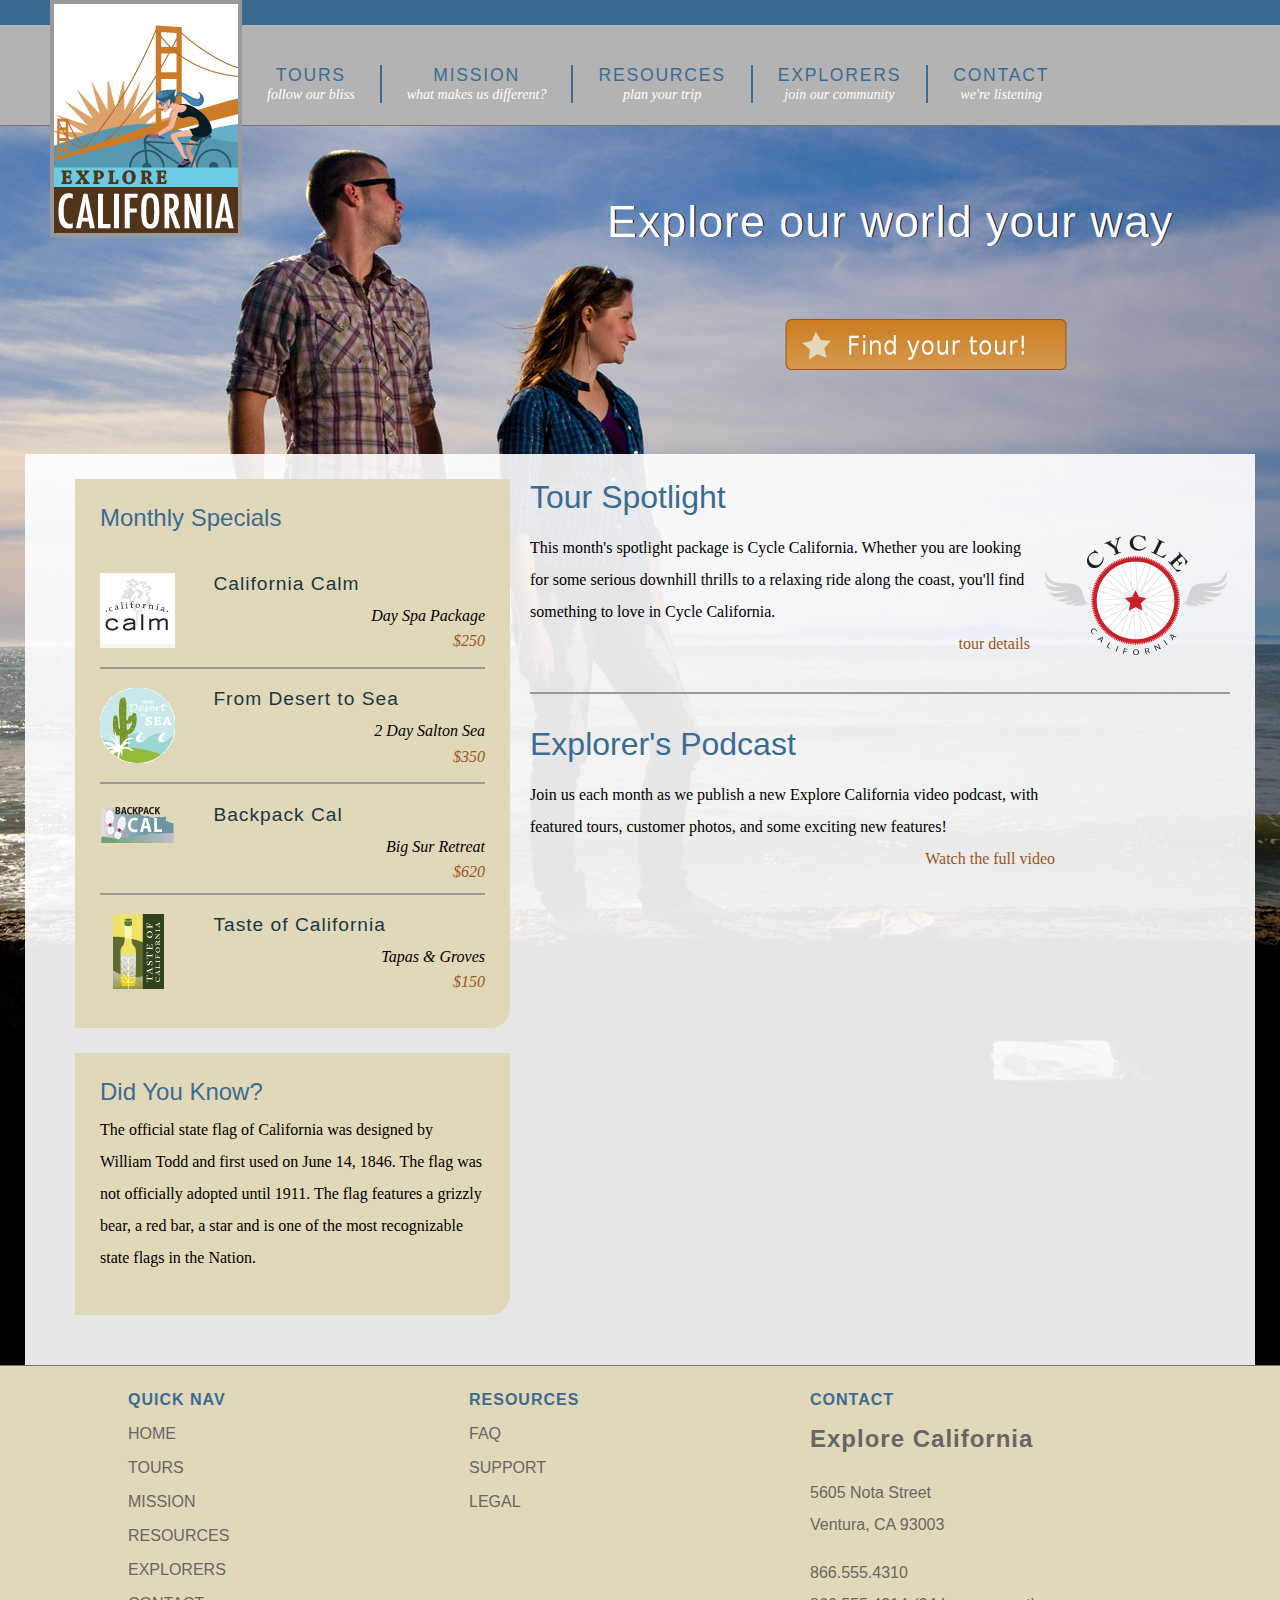
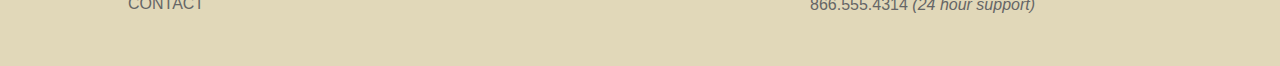
<file: index.html>
<!DOCTYPE html PUBLIC "-//W3C//DTD HTML 4.01 Transitional//EN"
   "http://www.w3.org/TR/html4/loose.dtd">
<html lang="en">
  <head>
    <meta http-equiv="Content-Type" content="text/html; charset=utf-8">
    <title>Welcome to Explore California</title>
    <link href="assets/stylesheets/main.css" rel="stylesheet" type="text/css" media="all">
    <script src="assets/javascripts/jquery-1.5.1.min.js"></script>
    <script src="assets/javascripts/jquery-ui-1.8.10.custom.min.js"></script>
    <script src="assets/javascripts/menus.js"></script>
  </head>
  <body id="home">
    <div id="wrapper">

      <div id="mainHeader">
        <a href="index.html" title="home" class="logo">
          <div id="logo">
            <h1>Explore California 2</h1>
          </div>
        </a>
        <div id="siteNav">
          <h1>Where do you want to go?</h1>
          <ul>
            <li><a href="tours.html" title="Our tours">Tours <br /><span class="tagline">follow our bliss</span></a>
              <ul>
                <li><a href="tours.html" title="Our tours">All Tours</a></li>
                <li><a href="tours.html" title="find tours">Tours by Activity</a></li>
                <li><a href="tours.html" title="find tours">Tours by Region</a></li>
                <li><a href="tours.html" title="find tours">Tour Finder</a></li>
              </ul>
            </li>
            <li><a href="mission.html" title="What we believe">Mission <br /><span class="tagline">what makes us different?</span></a></li>
            <li><a href="resources.html" title="planning resources">Resources <br /><span class="tagline">plan your trip</span></a>
              <ul>
                <li><a href="resources/faq.html" title="Got questions?">Tour FAQs</a></li>
                <li><a href="resources/additional_resources.html" title="additional resources">Tour Information</a></li>
                <li><a href="resources/terms.html" title="terms and conditions">Site Terms</a></li>
              </ul>
            </li>
            <li><a href="explorers.html" title="Our community">Explorers <br /><span class="tagline">join our community</span></a>
              <ul>
                <li><a href="explorers/join.html" title="join our community">Join the Explorers</a></li>
                <li><a href="blog/index.html" title="read our blog!">Read our Blog</a></li>
                <li><a href="explorers/gallery.html" title="contributor photos">Tour Photos</a></li>
                <li><a href="explorers/video.html" title="check out our podcast">Video podcast</a></li>
              </ul>
            </li>
            <li><a href="contact.html" title="contact us">Contact <br /><span class="tagline">we're listening</span></a>
              <ul>
                <li><a href="support.html" title="need help?">Support</a></li>
              </ul>
            </li>
          </ul>
        </div>
      </div>

      <div id="actionCall">
        <h1>Explore our world your way</h1>
        <a href="tours.html" title="Find your tour!"><h2>Find your tour</h2></a>
      </div>

      <div id="contentWrapper">
        <div id="mainContent">
          <div id="mainArticle"> 
            <h1>Tour Spotlight</h1>
            <p class="spotlight">This month's spotlight package is Cycle California. Whether you are looking for some serious downhill thrills to a relaxing ride along the coast, you'll find something to love in Cycle California.<br /> <span class="accent"><a href="tours_cycle.html" title="Cycle California">tour details</a></span></p>
            
            <h1>Explorer's Podcast</h1>
            <p class="videoText">Join us each month as we publish a new Explore California video podcast, with featured tours, customer photos, and some exciting new features!<span class="accent"><a href="explorers/video.html" title="Video Podcast">Watch the full video</a></span></p>
          </div>
        </div>
        
        <div id="secondaryContent">
          <div id="specials" class="callOut">
            <h1>Monthly Specials</h1>
            <h2 class="top"><img src="assets/images/calm_bug.gif" alt="California Calm" width="75" height="75" />California Calm</h2>
            <p>Day Spa Package <br />
              <a href="tours/tour_detail_cycle.html">$250</a></p>
            <h2><img src="assets/images/desert_bug.gif" alt="From desert to sea" width="75" height="75" />From Desert to Sea</h2>
            <p>2 Day Salton Sea <br />
              <a href="tours/tour_detail_cycle.html">$350</a></p>
            <h2><img src="assets/images/backpack_bug.gif" alt="Backpack Cal" width="75" height="41" />Backpack Cal</h2>
            <p>Big Sur Retreat <br />
              <a href="tours/tour_detail_cycle.html">$620</a></p>
            <h2><img src="assets/images/taste_bug.gif" alt="Taste of California" width="75" height="75" />Taste of California</h2>
            <p>Tapas &amp; Groves <br />
              <a href="tours/tour_detail_taste.html">$150</a></p>
          </div>
        
          <div id="trivia" class="callOut">
            <h1>Did You Know?</h1>
            <p>The official state flag of California was designed by William Todd and first used on June 14, 1846. The flag was not officially adopted until 1911. The flag features a grizzly bear, a red bar, a star and is one of the most recognizable state flags in the Nation.</p>
          </div>
        </div>
      </div>
  
      <div id="pageFooter">
        <div id="quickLinks">
          <h1>Quick Nav</h1>
          <ul id="quickNav">
            <li><a href="index.html" title="Our home page">Home</a></li>
            <li><a href="tours.html" title="Explore our tours">Tours</a></li>
            <li><a href="mission.html" title="What we think">Mission</a></li>
            <li><a href="resources.html" title="Guidance and planning">Resources</a></li>
            <li><a href="explorers.html" title="Join our community">Explorers</a></li>
            <li><a href="contact.html" title="Contact and support">Contact</a></li>
          </ul>
        </div>
        <div id="footerResources">
          <h1>Resources</h1>
          <ul id="quickNav">
            <li><a href="resources/faq.html" title="Our home page">FAQ</a></li>
            <li><a href="support.html" title="Need help?">Support</a></li>
            <li><a href="resources/legal.html" title="The fine print">Legal</a></li>
          </ul>
        </div>
        <div id="companyInfo">
          <h1>Contact</h1>
          <h2>Explore California</h2>
          <p>5605 Nota Street<br />
            Ventura, CA 93003</p>
          <p>866.555.4310<br />866.555.4314 <em>(24 hour support)</em></p>
        </div>
      </div>
    </div>
  </body>
</html>
</file>
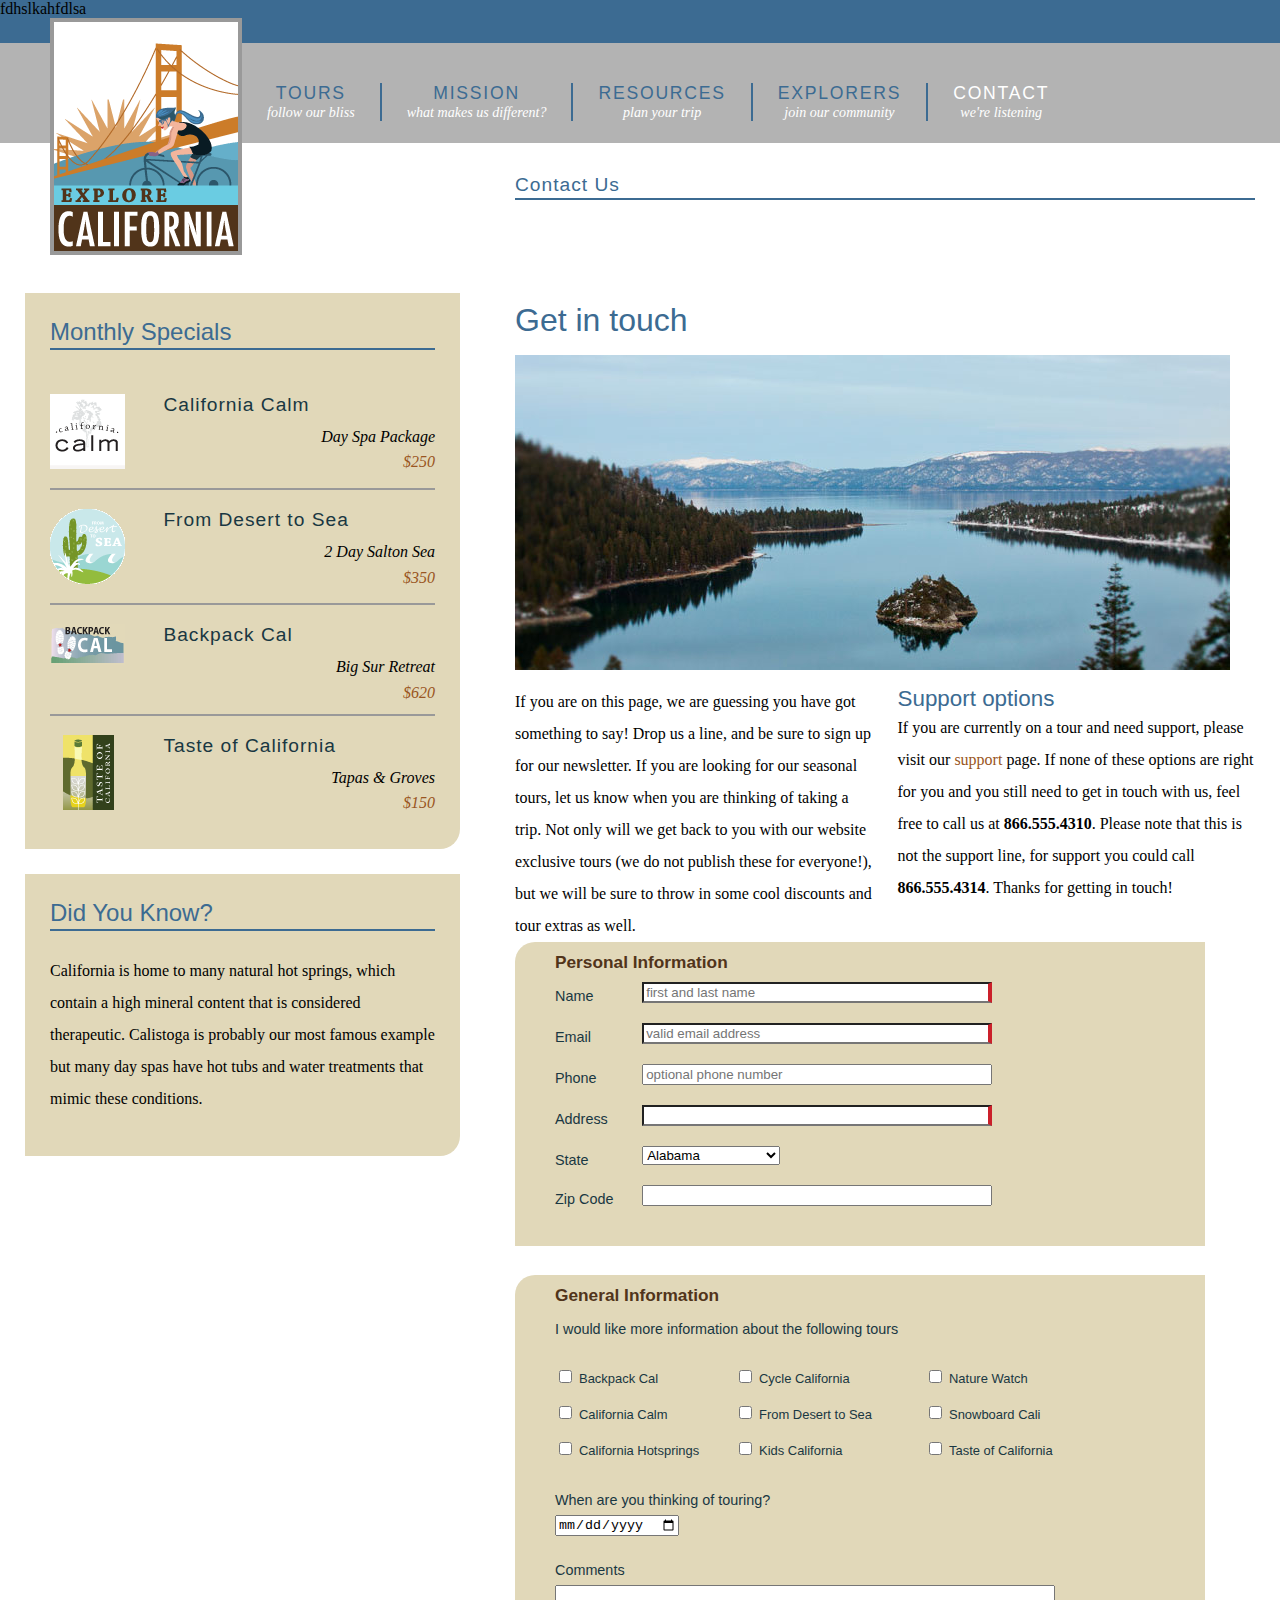
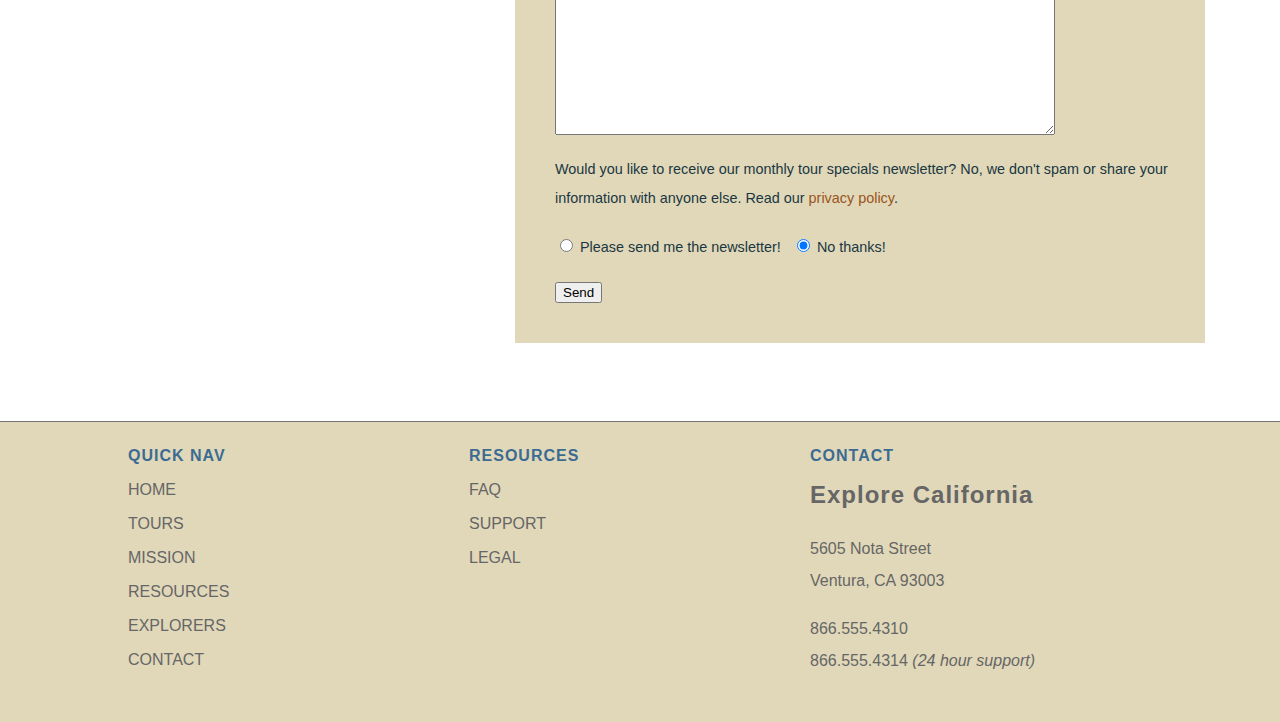
<file: contact.html>
fdhslkahfdlsa<fhdlksahflkdh<!DOCTYPE html PUBLIC "-//W3C//DTD HTML 4.01 Transitional
<!DOCTYPE html PUBLIC "-//W3C//DTD HTML 4.01 Transitional//EN"
fdhsalkhflkdhslka
<fhdlksahflkdh<!DOCTYPE html PUBLIC "-//W3C//DTD HTML 4.01 Transitional//EN"

   "http://www.w3.org/TR/html4/loose.dtd">
<html lang="en">
  <head>
    <meta http-equiv="Content-Type" content="text/html; charset=utf-8">
    <title>Explore California: Contact Us</title>
    <link href="assets/stylesheets/main.css" rel="stylesheet" type="text/css" media="all">
    <script src="assets/javascripts/jquery-1.5.1.min.js"></script>
    <script src="assets/javascripts/jquery-ui-1.8.10.custom.min.js"></script>
    <script src="assets/javascripts/menus.js"></script>
  </head>
  <body>
    <div id="wrapper">

      <div id="mainHeader">
        <a href="index.html" title="home" class="logo">
          <div id="logo">
            <h1>Explore California</h1>
          </div>
        </a>
        <div id="siteNav">
          <h1>Where do you want to go?</h1>
          <ul>
            <li><a href="tours.html" title="Our tours">Tours <br /><span class="tagline">follow our bliss</span></a>
              <ul>
                <li><a href="tours.html" title="Our tours">All Tours</a></li>
                <li><a href="tours.html" title="find tours">Tours by Activity</a></li>
                <li><a href="tours.html" title="find tours">Tours by Region</a></li>
                <li><a href="tours.html" title="find tours">Tour Finder</a></li>
              </ul>
            </li>
            <li><a href="mission.html" title="What we believe">Mission <br /><span class="tagline">what makes us different?</span></a></li>
            <li><a href="resources.html" title="planning resources">Resources <br /><span class="tagline">plan your trip</span></a>
              <ul>
                <li><a href="resources/faq.html" title="Got questions?">Tour FAQs</a></li>
                <li><a href="resources/additional_resources.html" title="additional resources">Tour Information</a></li>
                <li><a href="resources/terms.html" title="terms and conditions">Site Terms</a></li>
              </ul>
            </li>
            <li><a href="explorers.html" title="Our community">Explorers <br /><span class="tagline">join our community</span></a>
              <ul>
                <li><a href="explorers/join.html" title="join our community">Join the Explorers</a></li>
                <li><a href="blog/index.html" title="read our blog!">Read our Blog</a></li>
                <li><a href="explorers/gallery.html" title="contributor photos">Tour Photos</a></li>
                <li><a href="explorers/video.html" title="check out our podcast">Video podcast</a></li>
              </ul>
            </li>
            <li><a href="contact.html" title="contact us" class="current">Contact <br /><span class="tagline">we're listening</span></a>
              <ul>
                <li><a href="support.html" title="need help?">Support</a></li>
              </ul>
            </li>
          </ul>
        </div>
      </div>
  
      <div id="mainContent">
        <div id="contentHeader" class="hasCrumbs">
          <h1>Contact Us</h1>
          <div id="subLinks">
            <ul>
              <li><a href="support.html" title="need help?">Support</a></li>
            </ul>
          </div>
        </div>
  
        <div id="mainArticle">
          <h1>Get in touch</h1>
          <img src="assets/images/emerald_bay.jpg" alt="Beautiful Lake Tahoe" class="articleImage" />
          <div class="multiCol">
            <p>If you are on this page, we are guessing you have got something to say! Drop us a line, and be sure to sign up for our newsletter. If you are looking for our seasonal tours, let us know when you are thinking of taking a trip. Not only will we get back to you with our website exclusive tours (we do not publish these for everyone!), but we will be sure to throw in some cool discounts and tour extras as well.</p>
   
            <h2>Support options</h2>
            <p>If you are currently on a tour and need support, please visit our <a href="support.html">support</a> page. If none of these options are right for you and you still need to get in touch with us, feel free to call us at<span class="phone"> <strong>866.555.4310</strong>. Please note that this is not the support line, for support you could call </span><strong>866.555.4314</strong>. Thanks for getting in touch!</p>
          </div>
   
          <form id="frmContact" name="frmContact" method="post" action="contact_process.html">
            <fieldset id="personalInfo">
              <legend><strong>Personal Information</strong></legend>
              <p>
                <label for="name">Name</label>
                <input name="name" type="text" class="text" id="name" tabindex="100" placeholder="first and last name" required>
              </p>
              <p>
                <label for="email">Email</label>
                <input name="email" type="email" class="text" id="email" tabindex="110" placeholder="valid email address"  required>
              </p>
              <p>
                <label for="phone">Phone</label>
                <input name="phone" type="tel" class="text" id="phone" tabindex="130" placeholder="optional phone number">
              </p>
              <p>
                <label for="address">Address</label>
                <input name="address" type="text" class="text" id="address" tabindex="140" required>
              </p>
              <p>
                <label for="state">State</label>
                <select name="state" id="state" tabindex="150">
                  <option value="AL">Alabama</option>
                  <option value="AK">Alaska</option>
                  <option value="AZ">Arizona</option>
                  <option value="AR">Arkansas</option>
                  <option value="CA">California</option>
                  <option value="CO">Colorado</option>
                  <option value="CT">Connecticut</option>
                  <option value="DE">Delaware</option>
                  <option value="DC">District of Columbia</option>
                  <option value="FL">Florida</option>
                  <option value="GA">Georgia</option>
                  <option value="HI">Hawaii</option>
                  <option value="ID">Idaho</option>
                  <option value="IL">Illinois</option>
                  <option value="IN">Indiana</option>
                  <option value="IA">Iowa</option>
                  <option value="KA">Kansas</option>
                  <option value="KY">Kentucky</option>
                  <option value="LA">Louisiana</option>
                  <option value="ME">Maine</option>
                  <option value="MD">Maryland</option>
                  <option value="MA">Massachusetts</option>
                  <option value="MI">Michigan</option>
                  <option value="MN">Minnesota</option>
                  <option value="MO">Missouri</option>
                  <option value="MT">Montana</option>
                  <option value="NE">Nebraska</option>
                  <option value="NV">Nevada</option>
                  <option value="NH">New Hampshire</option>
                  <option value="NJ">New Jersey</option>
                  <option value="NM">New Mexico</option>
                  <option value="NY">New York</option>
                  <option value="NC">North Carolina</option>
                  <option value="ND">North Dakota</option>
                  <option value="OH">Ohio</option>
                  <option value="OK">Oklahoma</option>
                  <option value="OR">Oregon</option>
                  <option value="PA">Pennsylvania</option>
                  <option value="RI">Rhode Island</option>
                  <option value="SC">South Carolina</option>
                  <option value="SD">South Dakota</option>
                  <option value="TN">Tennessee</option>
                  <option value="TX">Texas</option>
                  <option value="UT">Utah</option>
                  <option value="VT">Vermont</option>
                  <option value="VA">Virginia</option>
                  <option value="WA">Washington</option>
                  <option value="WV">West Virginia</option>
                  <option value="WI">Wisconsin</option>
                  <option value="WY">Wyoming</option>
                </select>
              </p>
              <p>
                <label for="zip">Zip Code</label>
                <input name="zip" type="text" class="text" id="zip" tabindex="160">
              </p>
            </fieldset>

            <fieldset id="generalInfo">
              <legend><strong>General Information</strong></legend>
              <p>I would like more information about the following tours</p>
              <div class="col1">
                <p>
                  <input type="checkbox" name="backpack" id="backpack" tabindex="170">
                  <label for="backpack">Backpack Cal</label>
                </p>
                <p>
                  <input type="checkbox" name="calm" id="calm" tabindex="180">
                  <label for="calm">California Calm</label>
                </p>
                <p>
                  <input type="checkbox" name="hotsprings" id="hotsprings" tabindex="190">
                  <label for="hotsprings">California Hotsprings</label>
                </p>
              </div>
              <div class="col2">
                <p>
                  <input type="checkbox" name="cycle" id="cycle" tabindex="210">
                  <label for="cycle">Cycle California</label>
                </p>
                <p>
                  <input type="checkbox" name="desert" id="desert" tabindex="220">
                  <label for="desert">From Desert to Sea</label>
                </p>
                <p>
                  <input type="checkbox" name="kids" id="kids" tabindex="230">
                  <label for="kids">Kids California</label>
                </p>
              </div>
              <div class="col3">
                <p>
                  <input type="checkbox" name="nature" id="nature" tabindex="240">
                  <label for="nature">Nature Watch</label>
                </p>
                <p>
                  <input type="checkbox" name="snowboard" id="snowboard" tabindex="250">
                  <label for="snowboard">Snowboard Cali</label>
                </p>
                <p>
                  <input type="checkbox" name="taste" id="taste" tabindex="260">
                  <label for="taste">Taste of California</label>
                </p>
              </div>
              <p class="clear">
                <label for="tripDate" class="inline">When are you thinking of touring?</label><br />
                <input type="date" name="tripDate" id="tripDate" tabindex="265">
              </p>
              <p class="clear">
                <label for="comments">Comments</label><br />
                <textarea name="comments2" id="comments" cols="45" rows="5" tabindex="270"></textarea>
              </p>
              <p>Would you like to receive our monthly tour specials newsletter? No, we don't spam or share your information with anyone else. Read our <a href="privacy.html">privacy policy</a>.</p>
              <p>
                <input type="radio" name="newsletter" id="newsletter_yes" value="yes" tabindex="280">
                <label for="newsletter_yes" class="inline break">Please send me the newsletter!</label>
                <input type="radio" name="newsletter" id="newsletter_no" value="no" tabindex="290" checked>
                <label for="newsletter_no" class="inline">No thanks!</label>
              </p>
              <p>
                <input type="submit" name="submit2" id="submit2" value="Send" tabindex="300">
              </p>
            </fieldset>
          </form>

        </div>
      </div>

      <div id="secondaryContent">
        <div id="specials" class="callOut">
          <h1>Monthly Specials</h1>
          <h2 class="top"><img src="assets/images/calm_bug.gif" alt="California Calm" width="75" height="75" />California Calm</h2>
          <p>Day Spa Package <br />
            <a href="tours/tour_detail_cycle.html">$250</a></p>
          <h2><img src="assets/images/desert_bug.gif" alt="From desert to sea" width="75" height="75" />From Desert to Sea</h2>
          <p>2 Day Salton Sea <br />
            <a href="tours/tour_detail_cycle.html">$350</a></p>
          <h2><img src="assets/images/backpack_bug.gif" alt="Backpack Cal" width="75" height="41" />Backpack Cal</h2>
          <p>Big Sur Retreat <br />
            <a href="tours/tour_detail_cycle.html">$620</a></p>
          <h2><img src="assets/images/taste_bug.gif" alt="Taste of California" width="75" height="75" />Taste of California</h2>
          <p>Tapas &amp; Groves <br />
            <a href="tours/tour_detail_taste.html">$150</a></p>
        </div>
        <div id="trivia" class="callOut">
          <h1>Did You Know?</h1>
          <p>California is home to many natural hot springs, which contain a high mineral content that is considered therapeutic. Calistoga is probably our most famous example but many day spas have hot tubs and water treatments that mimic these conditions.</p>
        </div>
      </div>
  
      <div id="pageFooter">
        <div id="quickLinks">
          <h1>Quick Nav</h1>
          <ul id="quickNav">
            <li><a href="index.html" title="Our home page">Home</a></li>
            <li><a href="tours.html" title="Explore our tours">Tours</a></li>
            <li><a href="mission.html" title="What we think">Mission</a></li>
            <li><a href="resources.html" title="Guidance and planning">Resources</a></li>
            <li><a href="explorers.html" title="Join our community">Explorers</a></li>
            <li><a href="contact.html" title="Contact and support">Contact</a></li>
          </ul>
        </div>
        <div id="footerResources">
          <h1>Resources</h1>
          <ul id="quickNav">
            <li><a href="resources/faq.html" title="Our home page">FAQ</a></li>
            <li><a href="support.html" title="Need help?">Support</a></li>
            <li><a href="resources/legal.html" title="The fine print">Legal</a></li>
          </ul>
        </div>
        <div id="companyInfo">
          <h1>Contact</h1>
          <h2>Explore California</h2>
          <p>5605 Nota Street<br />
            Ventura, CA 93003</p>
          <p>866.555.4310<br />866.555.4314 <em>(24 hour support)</em></p>
        </div>
      </div>
    </div>
  </body>
</html>
</file>
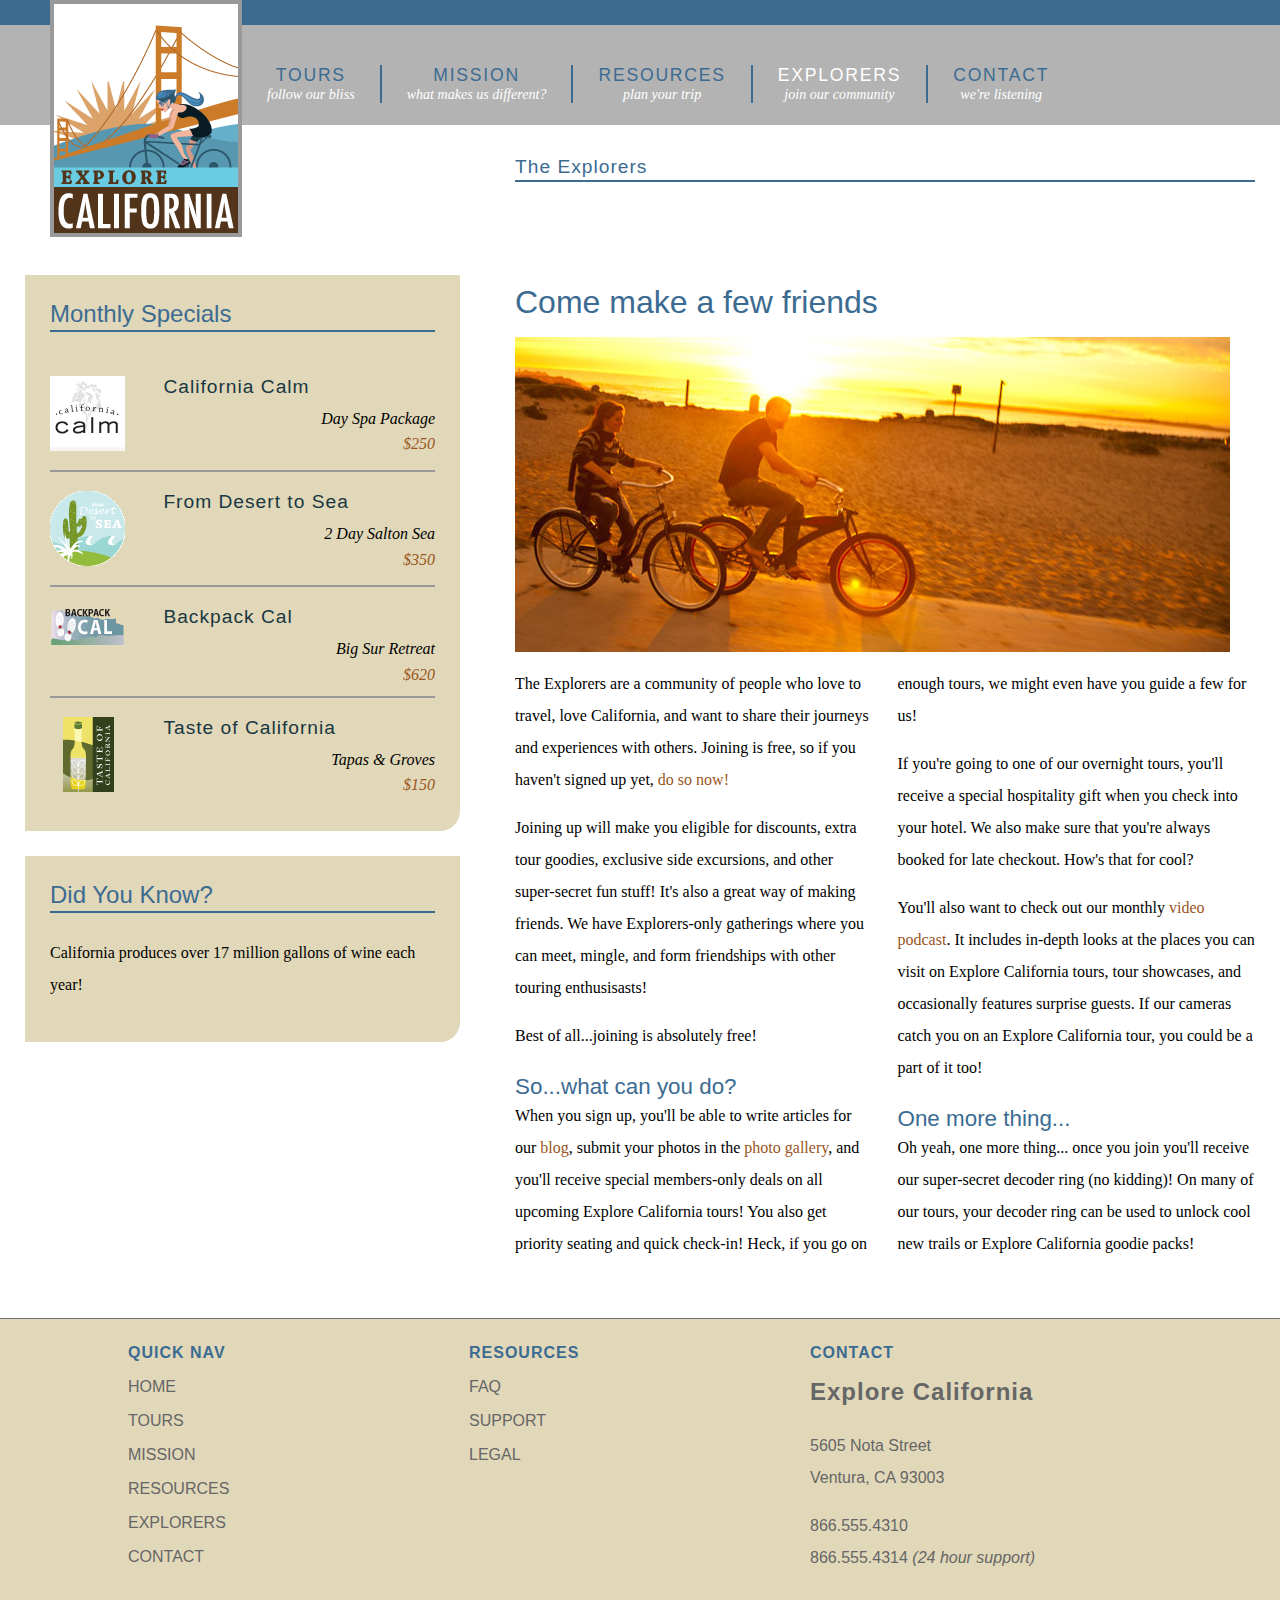
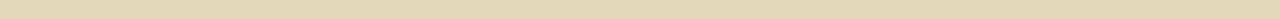
<file: explorers.html>
<!DOCTYPE html PUBLIC "-//W3C//DTD HTML 4.01 Transitional//EN"
   "http://www.w3.org/TR/html4/loose.dtd">
<html lang="en">
  <head>
  	<meta http-equiv="Content-Type" content="text/html; charset=utf-8">
    <title>Explore California: Explorers</title>
    <link href="assets/stylesheets/main.css" rel="stylesheet" type="text/css" media="all">
    <script src="assets/javascripts/jquery-1.5.1.min.js"></script>
    <script src="assets/javascripts/jquery-ui-1.8.10.custom.min.js"></script>
    <script src="assets/javascripts/menus.js"></script>
  </head>
  <body>
    <div id="wrapper">
      <div id="mainHeader">
        <a href="index.html" title="home" class="logo">
          <div id="logo">
            <h1>Explore California</h1>
          </div>
        </a>
        <div id="siteNav">
          <h1>Where do you want to go?</h1>
          <ul>
            <li><a href="tours.html" title="Our tours">Tours <br /><span class="tagline">follow our bliss</span></a>
              <ul>
                <li><a href="tours.html" title="Our tours">All Tours</a></li>
                <li><a href="tours.html" title="find tours">Tours by Activity</a></li>
                <li><a href="tours.html" title="find tours">Tours by Region</a></li>
                <li><a href="tours.html" title="find tours">Tour Finder</a></li>
              </ul>
            </li>
            <li><a href="mission.html" title="What we believe">Mission <br /><span class="tagline">what makes us different?</span></a></li>
            <li><a href="resources.html" title="planning resources">Resources <br /><span class="tagline">plan your trip</span></a>
              <ul>
                <li><a href="resources/faq.html" title="Got questions?">Tour FAQs</a></li>
                <li><a href="resources/additional_resources.html" title="additional resources">Tour Information</a></li>
                <li><a href="resources/terms.html" title="terms and conditions">Site Terms</a></li>
              </ul>
            </li>
            <li><a href="explorers.html" title="Our community" class="current">Explorers <br /><span class="tagline">join our community</span></a>
              <ul>
                <li><a href="explorers/join.html" title="join our community">Join the Explorers</a></li>
                <li><a href="blog/index.html" title="read our blog!">Read our Blog</a></li>
                <li><a href="explorers/gallery.html" title="contributor photos">Tour Photos</a></li>
                <li><a href="explorers/video.html" title="check out our podcast">Video podcast</a></li>
              </ul>
            </li>
            <li><a href="contact.html" title="contact us">Contact <br /><span class="tagline">we're listening</span></a>
              <ul>
                <li><a href="support.html" title="need help?">Support</a></li>
              </ul>
            </li>
          </ul>
        </div>
      </div>

      <div id="mainContent">
        <div id="contentHeader" class="hasCrumbs">
          <h1>The Explorers</h1>
          <div id="subLinks">
            <ul>
              <li><a href="explorers/join.html" title="join our community">Join the Explorers</a></li>
              <li><a href="blog/index.html" title="read our blog!"> Blog</a></li>
              <li><a href="explorers/gallery.html" title="contributor photos">Tour Photos</a></li>
              <li><a href="explorers/video.html" title="check out our podcast">Video podcast</a></li>
            </ul>
          </div>
        </div>
        <div id="mainArticle">
          <h1>Come make a few friends</h1>
          <img src="assets/images/bikes.jpg" alt="Come join us!" class="articleImage" />
          <div class="multiCol">
            <p>The Explorers are a community of people who love to travel, love California, and want to share their journeys and experiences with others. Joining is free, so if you haven't signed up yet, <a href="explorers/join.html">do so now!</a></p>
            <p>Joining up will make you eligible for discounts, extra tour goodies, exclusive side excursions, and other super-secret fun stuff! It's also a great way of making friends. We have Explorers-only gatherings where you can meet, mingle, and form friendships with other touring enthusisasts!</p>
            <p>Best of all...joining is absolutely free!</p>
          
            <h2>So...what can you do?</h2>
            <p>When you sign up, you'll be able to write articles for our <a href="http://www.explorecalifornia.org/blog">blog</a>, submit your photos in the <a href="explorers/gallery.html">photo gallery</a>, and you'll receive special members-only deals on all upcoming Explore California tours! You also get priority seating and quick check-in! Heck, if you go on enough tours, we might even have you guide a few for us!</p>
            <p>If you're going to one of our overnight tours, you'll receive a special hospitality gift when you check into your hotel. We also make sure that you're always booked for late checkout. How's that for cool?</p>
            <p>You'll also want to check out our monthly <a href="explorers/podcast.html">video podcast</a>. It includes in-depth looks at the places you can visit on Explore California tours, tour showcases, and occasionally features surprise guests. If our cameras catch you on an Explore California tour, you could be a part of it too!</p>
          
            <h2>One more thing...</h2>
            <p>Oh yeah, one more thing... once you join you'll receive our super-secret decoder ring (no kidding)! On many of our tours, your decoder ring can be used to unlock cool new trails or Explore California goodie packs!</p>
          </div>
        </div>
      </div>
  
      <div id="secondaryContent">
        <div id="specials" class="callOut">
          <h1>Monthly Specials</h1>
          <h2 class="top"><img src="assets/images/calm_bug.gif" alt="California Calm" width="75" height="75" />California Calm</h2>
          <p>Day Spa Package <br />
            <a href="tours/tour_detail_cycle.html">$250</a></p>
          <h2><img src="assets/images/desert_bug.gif" alt="From desert to sea" width="75" height="75" />From Desert to Sea</h2>
          <p>2 Day Salton Sea <br />
            <a href="tours/tour_detail_cycle.html">$350</a></p>
          <h2><img src="assets/images/backpack_bug.gif" alt="Backpack Cal" width="75" height="41" />Backpack Cal</h2>
          <p>Big Sur Retreat <br />
            <a href="tours/tour_detail_cycle.html">$620</a></p>
          <h2><img src="assets/images/taste_bug.gif" alt="Taste of California" width="75" height="75" />Taste of California</h2>
          <p>Tapas &amp; Groves <br />
            <a href="tours/tour_detail_taste.html">$150</a></p>
        </div>
        <div id="trivia" class="callOut">
          <h1>Did You Know?</h1>
          <p>California produces over 17 million gallons of wine each year!</p>
        </div>
      </div>
  
      <div id="pageFooter">
        <div id="quickLinks">
          <h1>Quick Nav</h1>
          <ul id="quickNav">
            <li><a href="index.html" title="Our home page">Home</a></li>
            <li><a href="tours.html" title="Explore our tours">Tours</a></li>
            <li><a href="mission.html" title="What we think">Mission</a></li>
            <li><a href="resources.html" title="Guidance and planning">Resources</a></li>
            <li><a href="explorers.html" title="Join our community">Explorers</a></li>
            <li><a href="contact.html" title="Contact and support">Contact</a></li>
          </ul>
        </div>
        <div id="footerResources">
          <h1>Resources</h1>
          <ul id="quickNav">
            <li><a href="resources/faq.html" title="Our home page">FAQ</a></li>
            <li><a href="support.html" title="Need help?">Support</a></li>
            <li><a href="resources/legal.html" title="The fine print">Legal</a></li>
          </ul>
        </div>
        <div id="companyInfo">
          <h1>Contact</h1>
          <h2>Explore California</h2>
          <p>5605 Nota Street<br />
            Ventura, CA 93003</p>
          <p>866.555.4310<br />866.555.4314 <em>(24 hour support)</em></p>
        </div>
      </div>
    </div>
  </body>
</html>
</file>
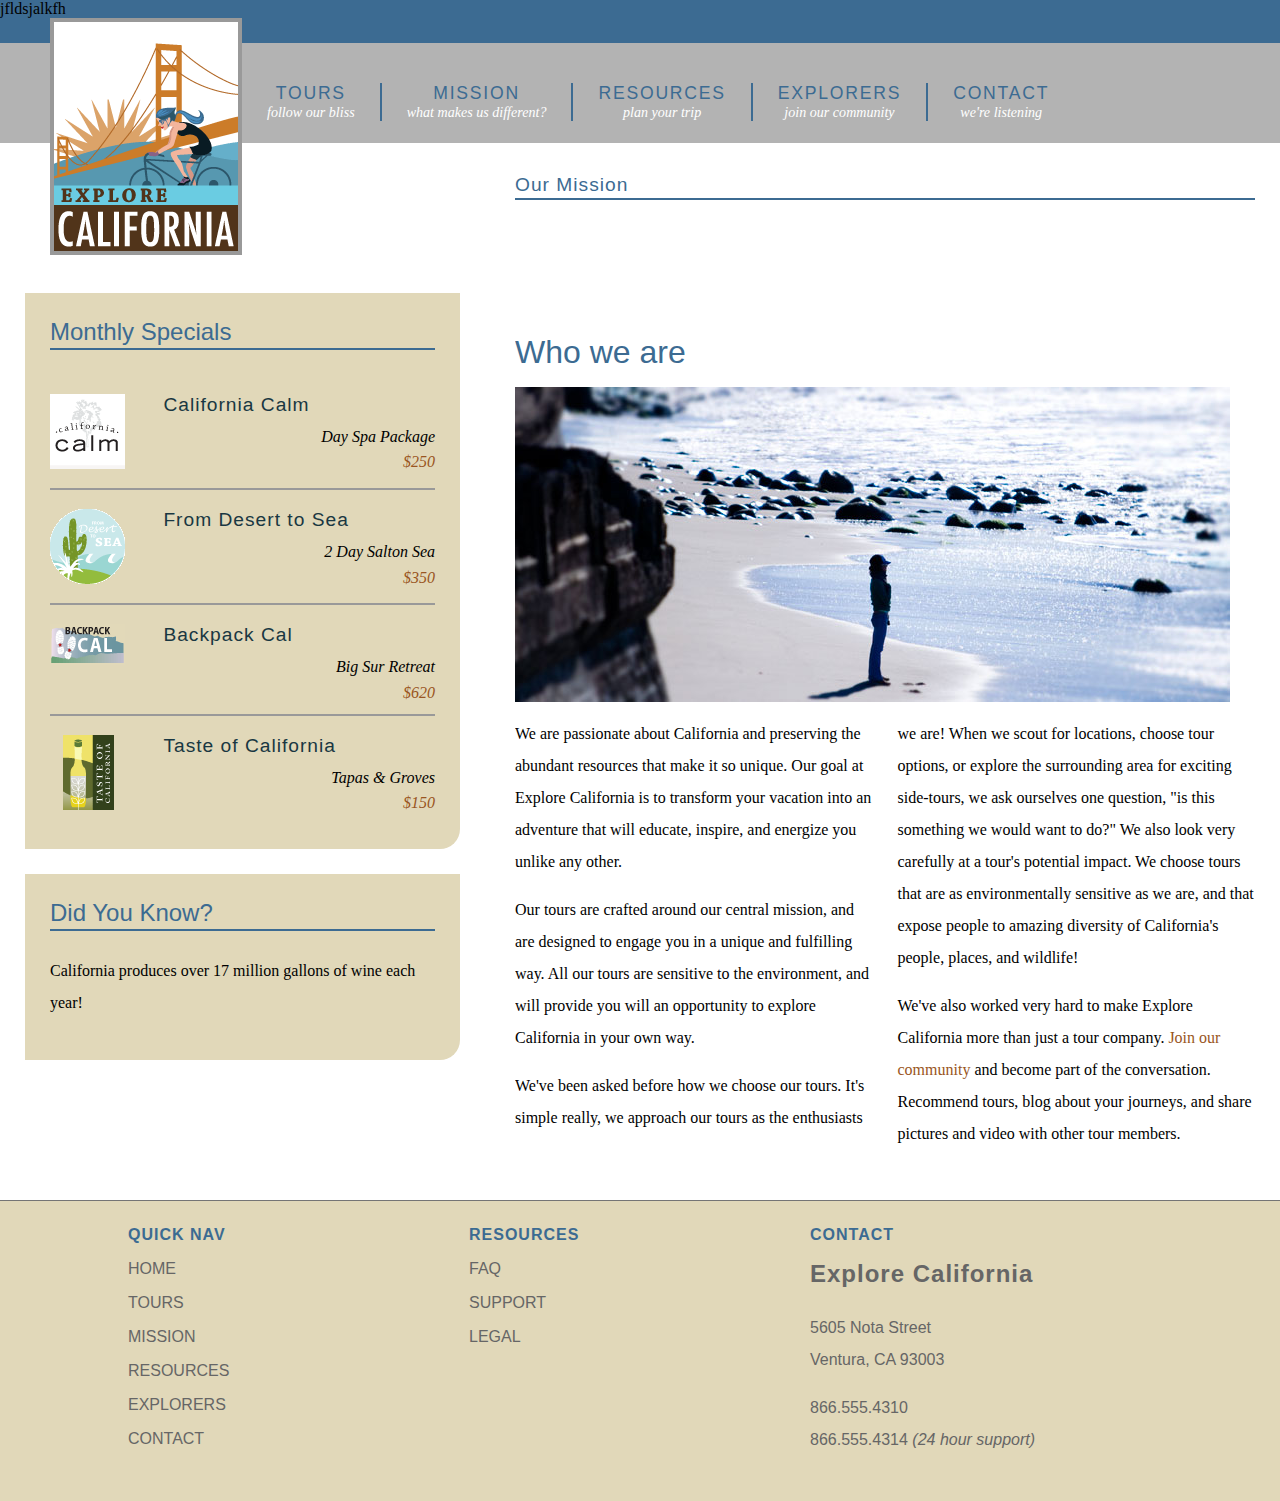
<file: mission.html>
jfldsjalkfh<!DOCTYPE html PUBLIC "-//W3C//DTD HTML 4.01 Transitional//EN"
   "http://www.w3.org/TR/html4/loose.dtd">
<html lang="en">
  <head>
    <meta http-equiv="Content-Type" content="text/html; charset=utf-8">
    <title>Explore California: Mission</title>
    <link href="assets/stylesheets/main.css" rel="stylesheet" type="text/css" media="all">
    <script src="assets/javascripts/jquery-1.5.1.min.js"></script>
    <script src="assets/javascripts/jquery-ui-1.8.10.custom.min.js"></script>
    <script src="assets/javascripts/menus.js"></script>
  </head>
  <body>
    <div id="wrapper">

      <div id="mainHeader">
        <a href="index.html" title="home" class="logo">
          <div id="logo">
            <h1>Explore California</h1>
          </div>
        </a>
        <div id="siteNav">
          <h1>Where do you want to go?</h1>
          <ul>
            <li><a href="tours.html" title="Our tours">Tours <br /><span class="tagline">follow our bliss</span></a>
              <ul>
                <li><a href="tours.html" title="Our tours">All Tours</a></li>
                <li><a href="tours.html" title="find tours">Tours by Activity</a></li>
                <li><a href="tours.html" title="find tours">Tours by Region</a></li>
                <li><a href="tours.html" title="find tours">Tour Finder</a></li>
              </ul>
            </li>
            <li><a href="mission.html" title="What we believe">Mission <br /><span class="tagline" class="current">what makes us different?</span></a></li>
            <li><a href="resources.html" title="planning resources">Resources <br /><span class="tagline">plan your trip</span></a>
              <ul>
                <li><a href="resources/faq.html" title="Got questions?">Tour FAQs</a></li>
                <li><a href="resources/additional_resources.html" title="additional resources">Tour Information</a></li>
                <li><a href="resources/terms.html" title="terms and conditions">Site Terms</a></li>
              </ul>
            </li>
            <li><a href="explorers.html" title="Our community">Explorers <br /><span class="tagline">join our community</span></a>
              <ul>
                <li><a href="explorers/join.html" title="join our community">Join the Explorers</a></li>
                <li><a href="blog/index.html" title="read our blog!">Read our Blog</a></li>
                <li><a href="explorers/gallery.html" title="contributor photos">Tour Photos</a></li>
                <li><a href="explorers/video.html" title="check out our podcast">Video podcast</a></li>
              </ul>
            </li>
            <li><a href="contact.html" title="contact us">Contact <br /><span class="tagline">we're listening</span></a>
              <ul>
                <li><a href="support.html" title="need help?">Support</a></li>
              </ul>
            </li>
          </ul>
        </div>
      </div>

      <div id="mainContent">
        <div id="contentHeader">
          <h1>Our Mission</h1>
        </div>
        <div id="mainArticle">
          <h1>Who we are</h1>
          <img src="assets/images/mission_look.jpg" alt="Looking out at the Pacific" class="articleImage" />
          <div class="multiCol">
            <p>We are passionate about California and preserving the abundant resources that make it so unique. Our goal at Explore California is to transform your vacation into an adventure that will educate, inspire, and energize you unlike any other.</p> 
            <p>Our tours are crafted around our central mission, and are designed to engage you in a unique and fulfilling way. All our tours are sensitive to the environment, and will provide you will an opportunity to explore California in your own way.</p>
            <p>We've been asked before how we choose our tours. It's simple really, we approach our tours as the enthusiasts we are! When we scout for locations, choose tour options, or explore the surrounding area for exciting side-tours, we ask ourselves one question, &quot;is this something we would want to do?&quot; We also look very carefully at a tour's potential impact. We choose tours that are as environmentally sensitive as we are, and that expose people to amazing diversity of California's people, places, and wildlife!</p>
            <p>We've also worked very hard to make Explore California more than just a tour company. <a href="explorers/join.html">Join our community</a> and become part of the conversation. Recommend tours, blog about your journeys, and share pictures and video with other tour members.</p>
          </div>
        </div>
      </div>
      
      <div id="secondaryContent">
        <div id="specials" class="callOut">
          <h1>Monthly Specials</h1>
          <h2 class="top"><img src="assets/images/calm_bug.gif" alt="California Calm" width="75" height="75" />California Calm</h2>
          <p>Day Spa Package <br />
            <a href="tours/tour_detail_cycle.html">$250</a></p>
          <h2><img src="assets/images/desert_bug.gif" alt="From desert to sea" width="75" height="75" />From Desert to Sea</h2>
          <p>2 Day Salton Sea <br />
            <a href="tours/tour_detail_cycle.html">$350</a></p>
          <h2><img src="assets/images/backpack_bug.gif" alt="Backpack Cal" width="75" height="41" />Backpack Cal</h2>
          <p>Big Sur Retreat <br />
            <a href="tours/tour_detail_cycle.html">$620</a></p>
          <h2><img src="assets/images/taste_bug.gif" alt="Taste of California" width="75" height="75" />Taste of California</h2>
          <p>Tapas &amp; Groves <br />
            <a href="tours/tour_detail_taste.html">$150</a></p>
        </div>
        <div id="trivia" class="callOut">
          <h1>Did You Know?</h1>
          <p>California produces over 17 million gallons of wine each year!</p>
        </div>
      </div>
      
      <div id="pageFooter">
        <div id="quickLinks">
          <h1>Quick Nav</h1>
          <ul id="quickNav">
            <li><a href="index.html" title="Our home page">Home</a></li>
            <li><a href="tours.html" title="Explore our tours">Tours</a></li>
            <li><a href="mission.html" title="What we think">Mission</a></li>
            <li><a href="resources.html" title="Guidance and planning">Resources</a></li>
            <li><a href="explorers.html" title="Join our community">Explorers</a></li>
            <li><a href="contact.html" title="Contact and support">Contact</a></li>
          </ul>
        </div>
        <div id="footerResources">
          <h1>Resources</h1>
          <ul id="quickNav">
            <li><a href="resources/faq.html" title="Our home page">FAQ</a></li>
            <li><a href="support.html" title="Need help?">Support</a></li>
            <li><a href="resources/legal.html" title="The fine print">Legal</a></li>
          </ul>
        </div>
        <div id="companyInfo">
          <h1>Contact</h1>
          <h2>Explore California</h2>
          <p>5605 Nota Street<br />
            Ventura, CA 93003</p>
          <p>866.555.4310<br />866.555.4314 <em>(24 hour support)</em></p>
        </div>
      </div>
    </div>
  </body>
</html>
</file>
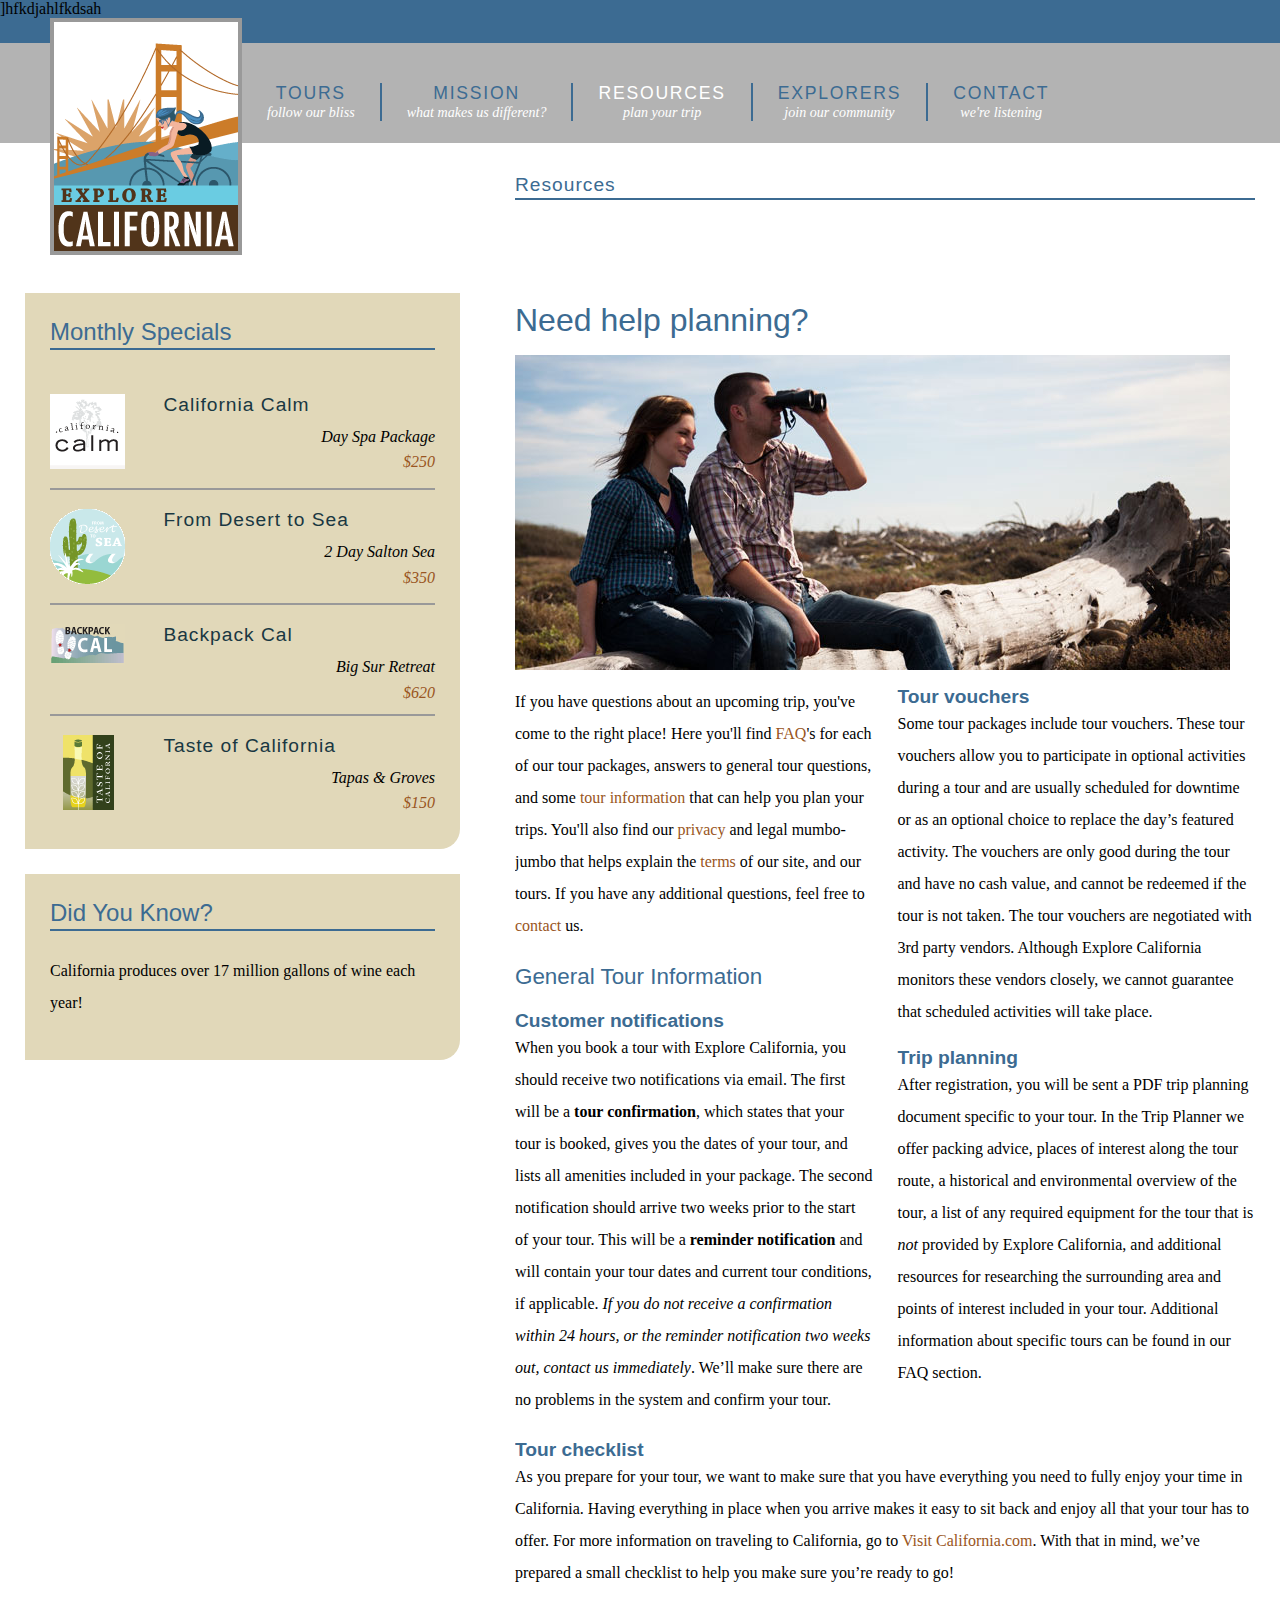
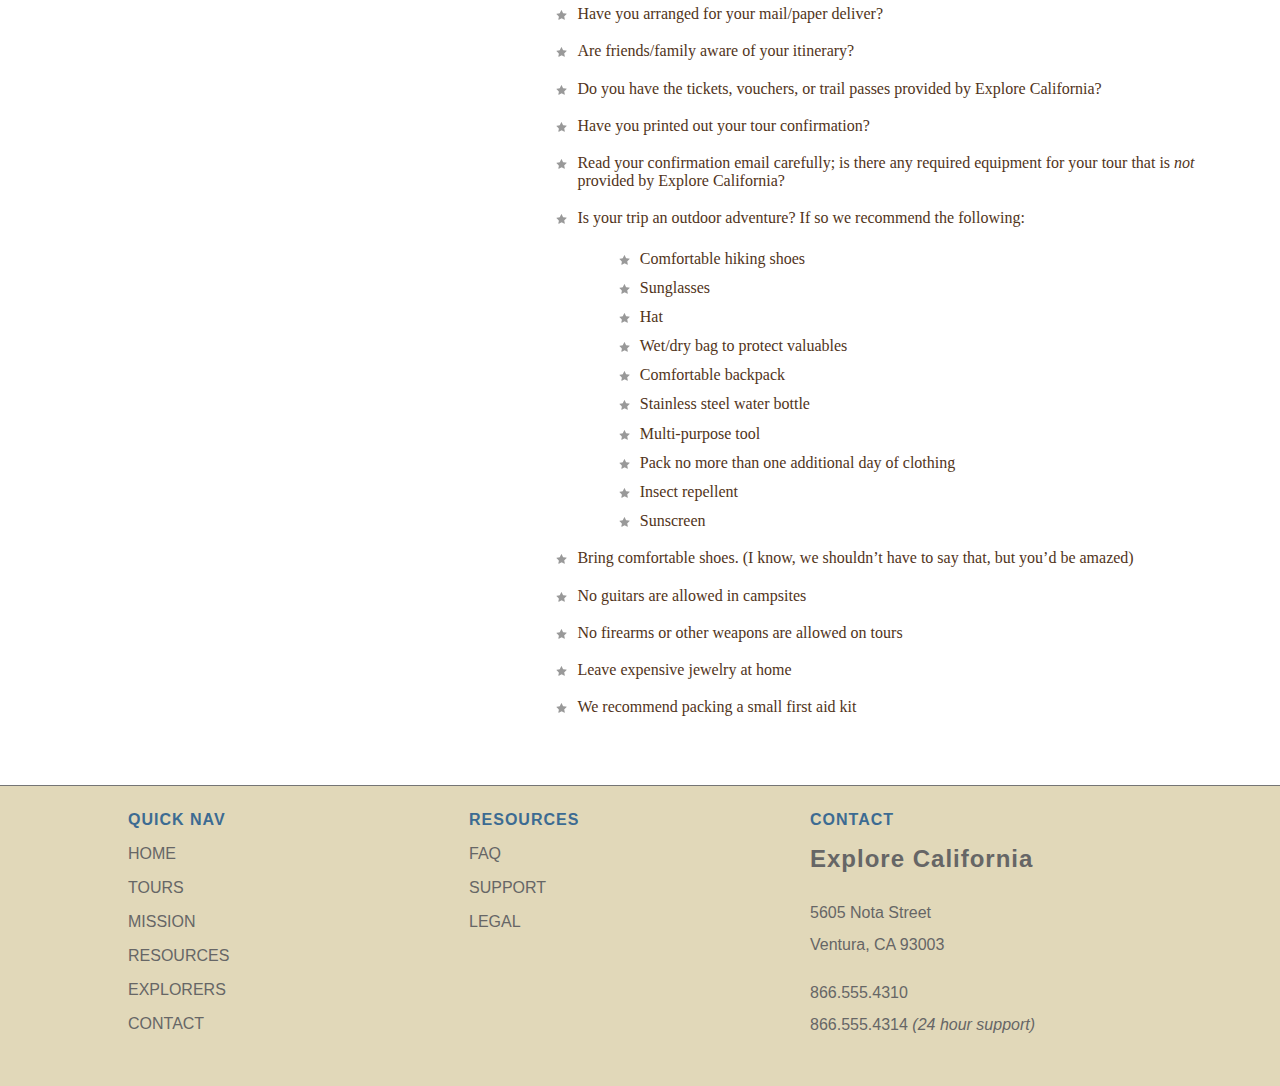
<file: resources.html>
]hfkdjahlfkdsah<!DOCTYPE html PUBLIC "-//W3C//DTD HTML 4.01 Transitional//EN"
   "http://www.w3.org/TR/html4/loose.dtd">
<html lang="en">
  <head>
    <meta http-equiv="Content-Type" content="text/html; charset=utf-8">
    <title>Explore California: Resources</title>
    <link href="assets/stylesheets/main.css" rel="stylesheet" type="text/css" media="all">
    <script src="assets/javascripts/jquery-1.5.1.min.js"></script>
    <script src="assets/javascripts/jquery-ui-1.8.10.custom.min.js"></script>
    <script src="assets/javascripts/menus.js"></script>
  </head>
  <body>
    <div id="wrapper">

      <div id="mainHeader">
        <a href="index.html" title="home" class="logo">
          <div id="logo">
            <h1>Explore California</h1>
          </div>
        </a>
        <div id="siteNav">
          <h1>Where do you want to go?</h1>
          <ul>
            <li><a href="tours.html" title="Our tours">Tours <br /><span class="tagline">follow our bliss</span></a>
              <ul>
                <li><a href="tours.html" title="Our tours">All Tours</a></li>
                <li><a href="tours.html" title="find tours">Tours by Activity</a></li>
                <li><a href="tours.html" title="find tours">Tours by Region</a></li>
                <li><a href="tours.html" title="find tours">Tour Finder</a></li>
              </ul>
            </li>
            <li><a href="mission.html" title="What we believe">Mission <br /><span class="tagline">what makes us different?</span></a></li>
            <li><a href="resources.html" title="planning resources" class="current">Resources <br /><span class="tagline">plan your trip</span></a>
              <ul>
                <li><a href="resources/faq.html" title="Got questions?">Tour FAQs</a></li>
                <li><a href="resources/additional_resources.html" title="additional resources">Tour Information</a></li>
                <li><a href="resources/terms.html" title="terms and conditions">Site Terms</a></li>
              </ul>
            </li>
            <li><a href="explorers.html" title="Our community">Explorers <br /><span class="tagline">join our community</span></a>
              <ul>
                <li><a href="explorers/join.html" title="join our community">Join the Explorers</a></li>
                <li><a href="blog/index.html" title="read our blog!">Read our Blog</a></li>
                <li><a href="explorers/gallery.html" title="contributor photos">Tour Photos</a></li>
                <li><a href="explorers/video.html" title="check out our podcast">Video podcast</a></li>
              </ul>
            </li>
            <li><a href="contact.html" title="contact us">Contact <br /><span class="tagline">we're listening</span></a>
              <ul>
                <li><a href="support.html" title="need help?">Support</a></li>
              </ul>
            </li>
          </ul>
        </div>
      </div>
  
      <div id="mainContent">
        <div id="contentHeader" class="hasCrumbs">
          <h1>Resources</h1>
          <div id="subLinks">
  		      <ul>
              <li><a href="resources/faq.html" title="Got questions?">Tour FAQs</a></li>
              <li><a href="resources/additional_resources.html" title="additional resources">Tour Information</a></li>
              <li><a href="resources/terms.html" title="terms and conditions">Site Terms</a></li>
            </ul>
          </div>
        </div>
        
        <div id="mainArticle">
          <h1>Need help planning?</h1>
          <img src="assets/images/looking.jpg" alt="Plan your tour" class="articleImage" />
          <div class="multiCol">
            <p>If you have questions about an upcoming trip, you've come to the right place! Here you'll find <a href="resources/faq.html">FAQ</a>'s for each of our tour packages, answers to general tour questions, and some <a href="resources/links.html">tour information</a> that can help you plan your trips. You'll also find our <a href="resources/legal.html">privacy</a> and legal mumbo-jumbo that helps explain the <a href="explorers/join.html">terms</a> of our site, and our tours. If you have any additional questions, feel free to <a href="contact.html">contact</a> us.</p>
            
            <h2>General Tour Information</h2>
   
            <h3>Customer notifications</h3>
            <p>When you book a tour with Explore California, you should receive two notifications via email. The first will be a <strong>tour confirmation</strong>, which states that your tour is booked, gives you the dates of your tour, and lists all amenities included in your package. The second notification should arrive two weeks prior to the start of your tour. This will be a <strong>reminder notification</strong> and will contain your tour dates and current tour conditions, if applicable. <em>If you do not receive a confirmation within 24 hours, or the reminder notification two weeks out, contact us immediately</em>. We’ll make sure there are no problems in the system and confirm your tour.</p>
            
            <h3>Tour vouchers</h3>
            <p>Some tour packages include tour vouchers. These tour vouchers allow you to participate in optional activities during a tour and are usually scheduled for downtime or as an optional choice to replace the day’s featured activity. The vouchers are only good during the tour and have no cash value, and cannot be redeemed if the tour is not taken. The tour vouchers are negotiated with 3rd party vendors. Although Explore California monitors these vendors closely, we cannot guarantee that scheduled activities will take place.</p>
   
            <h3>Trip planning</h3>
            <p>After registration, you will be sent a PDF trip planning document specific to your tour. In the Trip Planner we offer packing advice, places of interest along the tour route, a historical and environmental overview of the tour, a list of any required equipment for the tour that is <em>not</em> provided by Explore California, and additional resources for researching the surrounding area and points of interest included in your tour. Additional information about specific tours can be found in our FAQ section.</p>
          </div>
   
          <h3>Tour checklist</h3>
          <p>As you prepare for your tour, we want to make sure that you have everything you need to fully enjoy your time in California. Having everything in place when you arrive makes it easy to sit back and enjoy all that your tour has to offer. For more information on traveling to California, go to <a href="http://www.visitcalifornia.com" target="_blank">Visit California.com</a>. With that in mind, we’ve prepared a small checklist to help you make sure you’re ready to go!</p>
          <ul>
            <li>Have you arranged for your mail/paper deliver?</li>
            <li>Are friends/family aware of your itinerary?</li>
            <li>Do you have the tickets, vouchers, or trail passes provided by Explore California?</li>
            <li>Have you printed out your tour confirmation?</li>
            <li>Read your confirmation email carefully; is there any required equipment for your tour that is <em>not</em> provided by Explore California?</li>
            <li>Is your trip an outdoor adventure? If so we recommend the following:
              <ul>
                <li>Comfortable hiking shoes</li>
                <li>Sunglasses</li>
                <li>Hat</li>
                <li>Wet/dry bag to protect valuables</li>
                <li>Comfortable backpack</li>
                <li>Stainless steel water bottle</li>
                <li>Multi-purpose tool</li>
                <li>Pack no more than one additional day of clothing</li>
                <li>Insect repellent</li>
                <li>Sunscreen</li>
              </ul>
            </li>
            <li>Bring comfortable shoes. (I know, we shouldn’t have to say that, but you’d be amazed)</li>
            <li>No guitars are allowed in campsites</li>
            <li>No firearms or other weapons are allowed on tours</li>
            <li>Leave expensive jewelry at home</li>
            <li>We recommend packing a small first aid kit</li>
          </ul>
        </div>
      </div>
      
      <div id="secondaryContent">
        <div id="specials" class="callOut">
          <h1>Monthly Specials</h1>
          <h2 class="top"><img src="assets/images/calm_bug.gif" alt="California Calm" width="75" height="75" />California Calm</h2>
          <p>Day Spa Package <br />
            <a href="tours/tour_detail_cycle.html">$250</a></p>
          <h2><img src="assets/images/desert_bug.gif" alt="From desert to sea" width="75" height="75" />From Desert to Sea</h2>
          <p>2 Day Salton Sea <br />
            <a href="tours/tour_detail_cycle.html">$350</a></p>
          <h2><img src="assets/images/backpack_bug.gif" alt="Backpack Cal" width="75" height="41" />Backpack Cal</h2>
          <p>Big Sur Retreat <br />
            <a href="tours/tour_detail_cycle.html">$620</a></p>
          <h2><img src="assets/images/taste_bug.gif" alt="Taste of California" width="75" height="75" />Taste of California</h2>
          <p>Tapas &amp; Groves <br />
            <a href="tours/tour_detail_taste.html">$150</a></p>
        </div>
        <div id="trivia" class="callOut">
          <h1>Did You Know?</h1>
          <p>California produces over 17 million gallons of wine each year!</p>
        </div>
      </div>
      
      <div id="pageFooter">
        <div id="quickLinks">
          <h1>Quick Nav</h1>
          <ul id="quickNav">
            <li><a href="index.html" title="Our home page">Home</a></li>
            <li><a href="tours.html" title="Explore our tours">Tours</a></li>
            <li><a href="mission.html" title="What we think">Mission</a></li>
            <li><a href="resources.html" title="Guidance and planning">Resources</a></li>
            <li><a href="explorers.html" title="Join our community">Explorers</a></li>
            <li><a href="contact.html" title="Contact and support">Contact</a></li>
          </ul>
        </div>
        <div id="footerResources">
          <h1>Resources</h1>
          <ul id="quickNav">
            <li><a href="resources/faq.html" title="Our home page">FAQ</a></li>
            <li><a href="support.html" title="Need help?">Support</a></li>
            <li><a href="resources/legal.html" title="The fine print">Legal</a></li>
          </ul>
        </div>
        <div id="companyInfo">
          <h1>Contact</h1>
          <h2>Explore California</h2>
          <p>5605 Nota Street<br />
            Ventura, CA 93003</p>
          <p>866.555.4310<br />866.555.4314 <em>(24 hour support)</em></p>
        </div>
      </div>
    </div>
  </body>
</html>
</file>
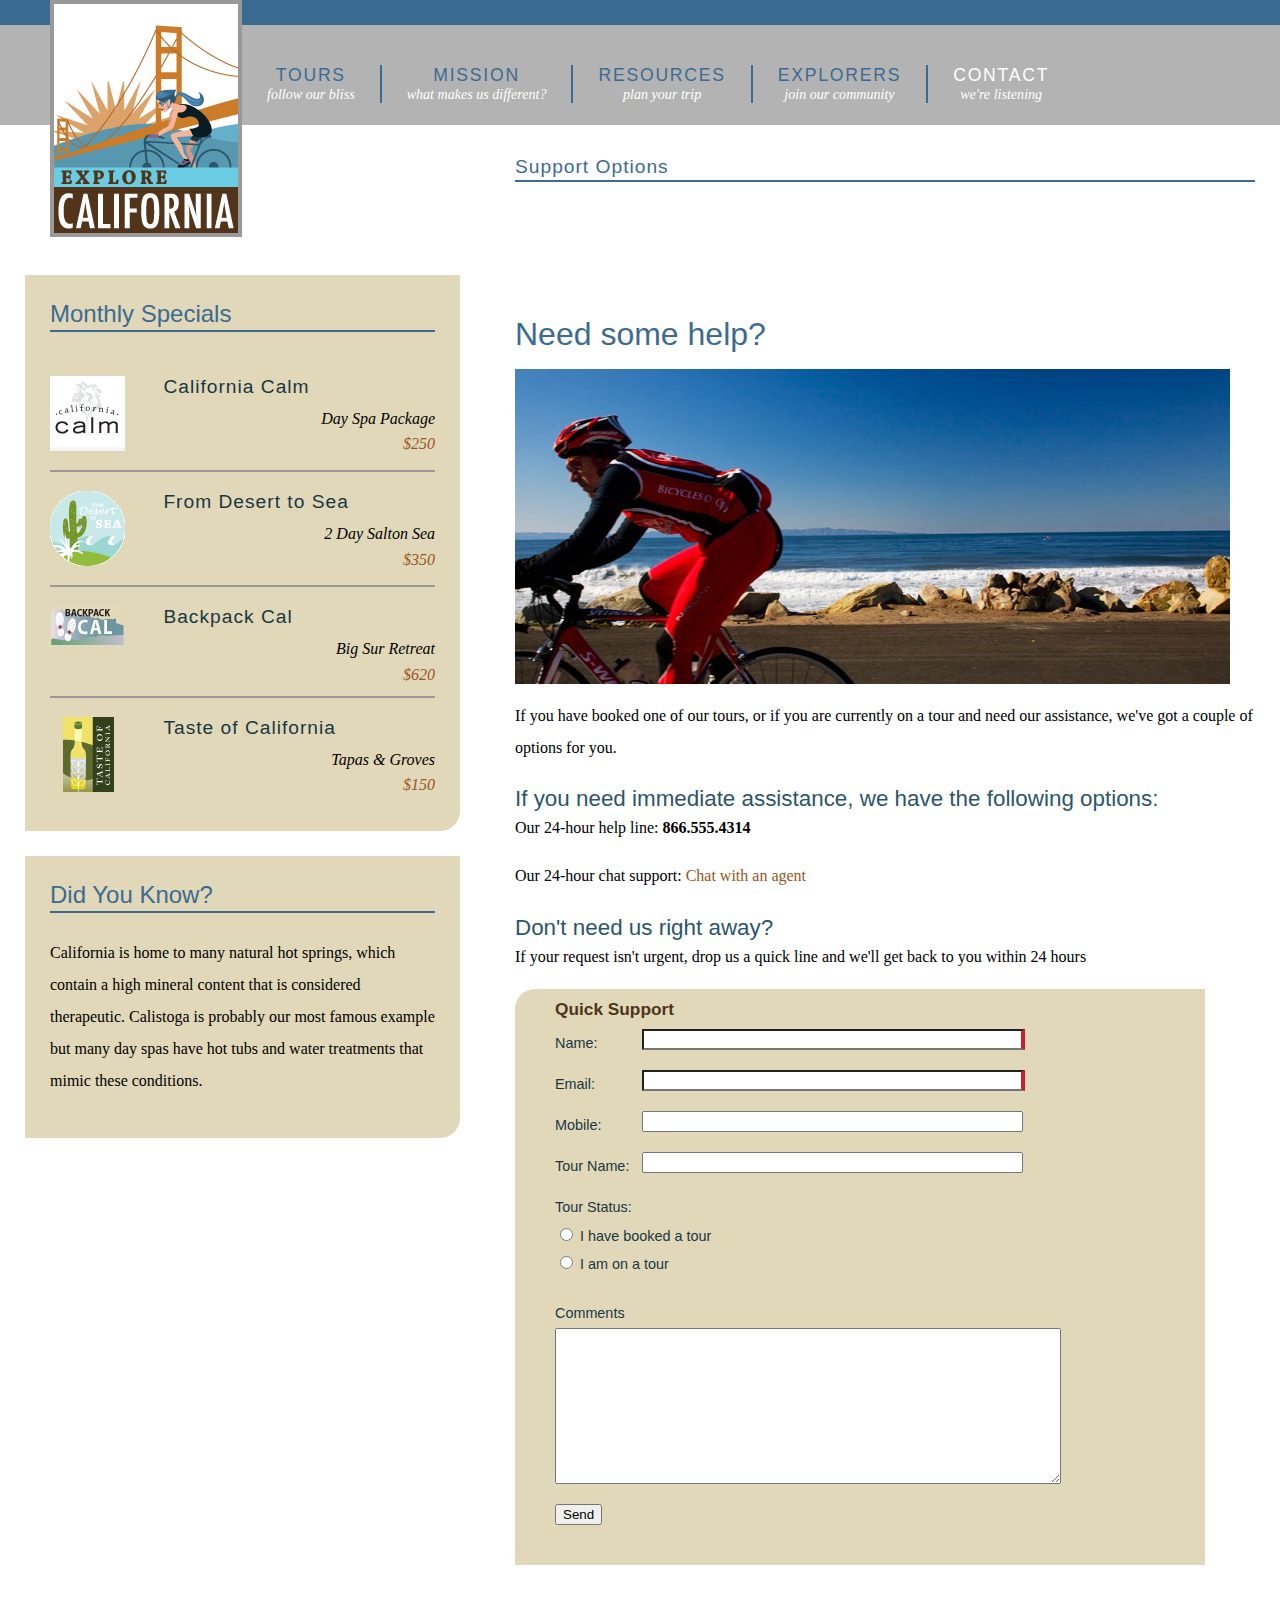
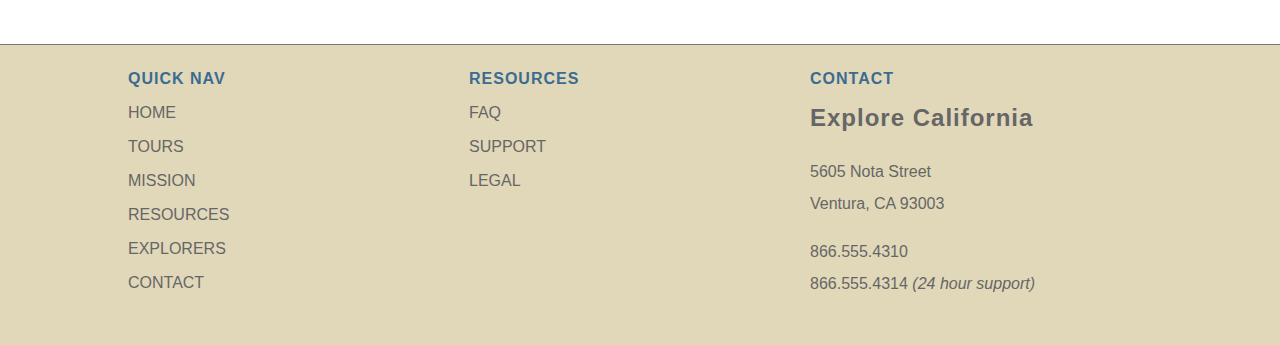
<file: support.html>
<!DOCTYPE html PUBLIC "-//W3C//DTD HTML 4.01 Transitional//EN"
   "http://www.w3.org/TR/html4/loose.dtd">
<html lang="en">
  <head>
    <meta http-equiv="Content-Type" content="text/html; charset=utf-8">
    <title>Explore California: Support</title>
    <link href="assets/stylesheets/main.css" rel="stylesheet" type="text/css" media="all">
    <script src="assets/javascripts/jquery-1.5.1.min.js"></script>
    <script src="assets/javascripts/jquery-ui-1.8.10.custom.min.js"></script>
    <script src="assets/javascripts/menus.js"></script>
  </head>
  <body>
    <div id="wrapper">

      <div id="mainHeader">
        <a href="index.html" title="home" class="logo">
          <div id="logo">
            <h1>Explore California</h1>
          </div>
        </a>
        <div id="siteNav">
          <h1>Where do you want to go?</h1>
          <ul>
            <li><a href="tours.html" title="Our tours">Tours <br /><span class="tagline">follow our bliss</span></a>
              <ul>
                <li><a href="tours.html" title="Our tours">All Tours</a></li>
                <li><a href="tours.html" title="find tours">Tours by Activity</a></li>
                <li><a href="tours.html" title="find tours">Tours by Region</a></li>
                <li><a href="tours.html" title="find tours">Tour Finder</a></li>
              </ul>
            </li>
            <li><a href="mission.html" title="What we believe">Mission <br /><span class="tagline">what makes us different?</span></a></li>
            <li><a href="resources.html" title="planning resources">Resources <br /><span class="tagline">plan your trip</span></a>
              <ul>
                <li><a href="resources/faq.html" title="Got questions?">Tour FAQs</a></li>
                <li><a href="resources/additional_resources.html" title="additional resources">Tour Information</a></li>
                <li><a href="resources/terms.html" title="terms and conditions">Site Terms</a></li>
              </ul>
            </li>
            <li><a href="explorers.html" title="Our community">Explorers <br /><span class="tagline">join our community</span></a>
              <ul>
                <li><a href="explorers/join.html" title="join our community">Join the Explorers</a></li>
                <li><a href="blog/index.html" title="read our blog!">Read our Blog</a></li>
                <li><a href="explorers/gallery.html" title="contributor photos">Tour Photos</a></li>
                <li><a href="explorers/video.html" title="check out our podcast">Video podcast</a></li>
              </ul>
            </li>
            <li><a href="contact.html" title="contact us" class="current">Contact <br /><span class="tagline">we're listening</span></a>
              <ul>
                <li><a href="support.html" title="need help?">Support</a></li>
              </ul>
            </li>
          </ul>
        </div>
      </div>
  
      <div id="mainContent">
        <div id="contentHeader">
          <h1>Support Options</h1>
        </div>
        <div id="mainArticle">
          <h1>Need some help?</h1>
          <img src="assets/images/cyclist.jpg" alt="Biking along with Cycle California" class="articleImage" />
          <p>If you have booked one of our tours, or if you are currently on a tour and need our assistance, we've got a couple of options for you. </p>
          <div id="supportOptions">
            <h2>If you need immediate assistance, we have the following options:</h2>
            <p>Our 24-hour help line: <strong>866.555.4314</strong></p>
            <p>Our 24-hour chat support: <a href="contact/chat.html">Chat with an agent</a></p>
            <h2> Don't need us right away?</h2>
            <p>If your request isn't urgent, drop us a quick line and we'll get back to you within 24 hours</p>
          </div>
          
          <form id="frmSupport" name="frmSupport" method="post" action="support_process.html">
            <fieldset id="quickSupport">
              <legend><strong>Quick Support</strong></legend>
 			        <p>
                <label for="name">Name:</label>
                <input type="text" name="name" id="name" tabindex="10" required>
              </p>
              <p>
                <label for="email">Email:</label>
                <input type="email" name="email" id="email" tabindex="20" required>
              </p>
               <p>
                <label for="phone">Mobile:</label>
                <input type="tel" name="phone" id="phone" tabindex="25">
              </p>
              <p>
                <label for="tourID">Tour Name:</label>
                <input type="text" name="tourID" id="tourID" tabindex="30">
              </p>
              <p>Tour Status:<br />
                <label class="inline">
                  <input type="radio" name="tourStatus" value="booked" id="tourStatus_0" tabindex="40" />
                  I have booked a tour
                </label>
                <label class="inline"><br />
                  <input type="radio" name="tourStatus" value="current" id="tourStatus_1" tabindex="50" />
                  I am on a tour
                </label>
              </p>
              <p>
                <label for="comments">Comments </label>
                <br />
                <textarea name="comments" id="comments" cols="45" rows="5" tabindex="60"></textarea>
              </p>
              <p>
                <input type="submit" name="submit" id="submit" value="Send" tabindex="70" />
              </p>
            </fieldset>
          </form>
        </div>
      </div>
      
      <div id="secondaryContent">
        <div id="specials" class="callOut">
          <h1>Monthly Specials</h1>
          <h2 class="top"><img src="assets/images/calm_bug.gif" alt="California Calm" width="75" height="75" />California Calm</h2>
          <p>Day Spa Package <br />
            <a href="tours/tour_detail_cycle.html">$250</a></p>
          <h2><img src="assets/images/desert_bug.gif" alt="From desert to sea" width="75" height="75" />From Desert to Sea</h2>
          <p>2 Day Salton Sea <br />
            <a href="tours/tour_detail_cycle.html">$350</a></p>
          <h2><img src="assets/images/backpack_bug.gif" alt="Backpack Cal" width="75" height="41" />Backpack Cal</h2>
          <p>Big Sur Retreat <br />
            <a href="tours/tour_detail_cycle.html">$620</a></p>
          <h2><img src="assets/images/taste_bug.gif" alt="Taste of California" width="75" height="75" />Taste of California</h2>
          <p>Tapas &amp; Groves <br />
            <a href="tours/tour_detail_taste.html">$150</a></p>
        </div>
        <div id="trivia" class="callOut">
          <h1>Did You Know?</h1>
          <p>California is home to many natural hot springs, which contain a high mineral content that is considered therapeutic. Calistoga is probably our most famous example but many day spas have hot tubs and water treatments that mimic these conditions.</p>
        </div>
      </div>
  
      <div id="pageFooter">
        <div id="quickLinks">
          <h1>Quick Nav</h1>
          <ul id="quickNav">
            <li><a href="index.html" title="Our home page">Home</a></li>
            <li><a href="tours.html" title="Explore our tours">Tours</a></li>
            <li><a href="mission.html" title="What we think">Mission</a></li>
            <li><a href="resources.html" title="Guidance and planning">Resources</a></li>
            <li><a href="explorers.html" title="Join our community">Explorers</a></li>
            <li><a href="contact.html" title="Contact and support">Contact</a></li>
          </ul>
        </div>
        <div id="footerResources">
          <h1>Resources</h1>
          <ul id="quickNav">
            <li><a href="resources/faq.html" title="Our home page">FAQ</a></li>
            <li><a href="support.html" title="Need help?">Support</a></li>
            <li><a href="resources/legal.html" title="The fine print">Legal</a></li>
          </ul>
        </div>
        <div id="companyInfo">
          <h1>Contact</h1>
          <h2>Explore California</h2>
          <p>5605 Nota Street<br />
            Ventura, CA 93003</p>
          <p>866.555.4310<br />866.555.4314 <em>(24 hour support)</em></p>
        </div>
      </div>
    </div>
  </body>
</html>
</file>
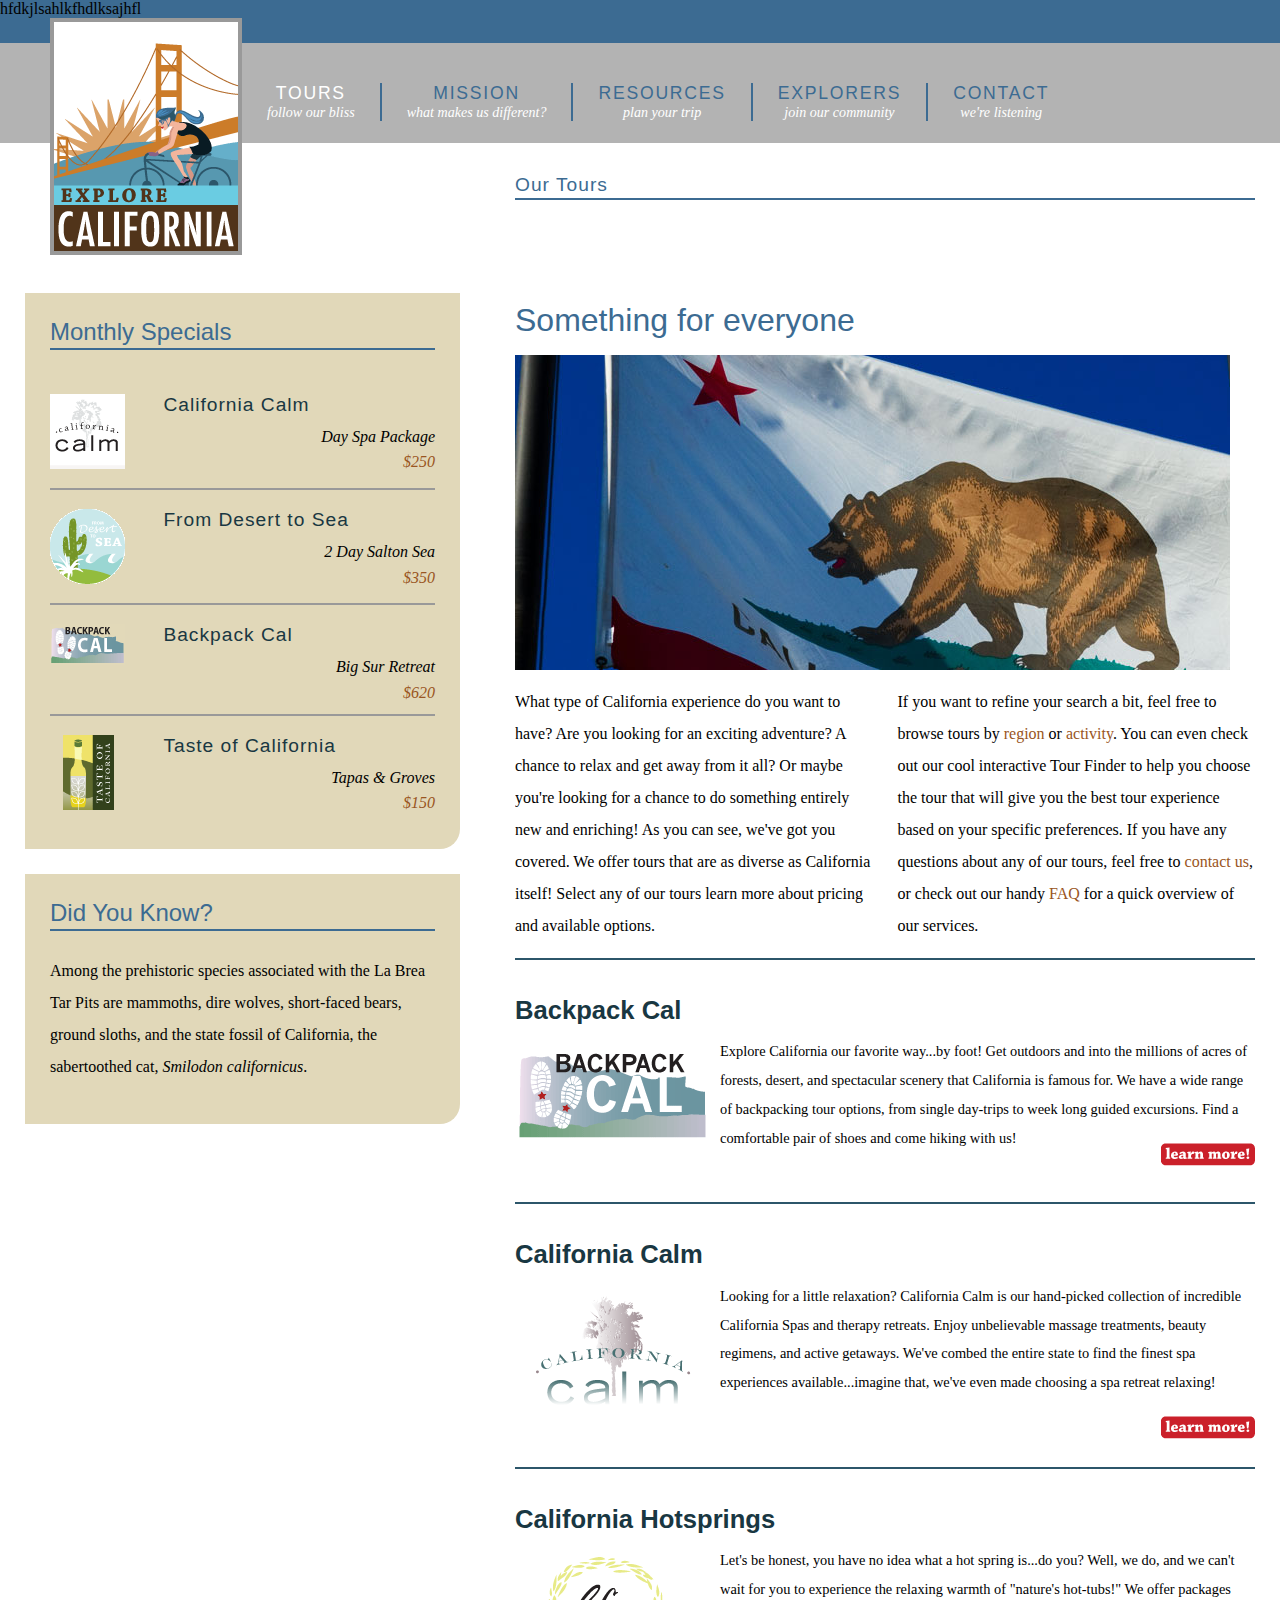
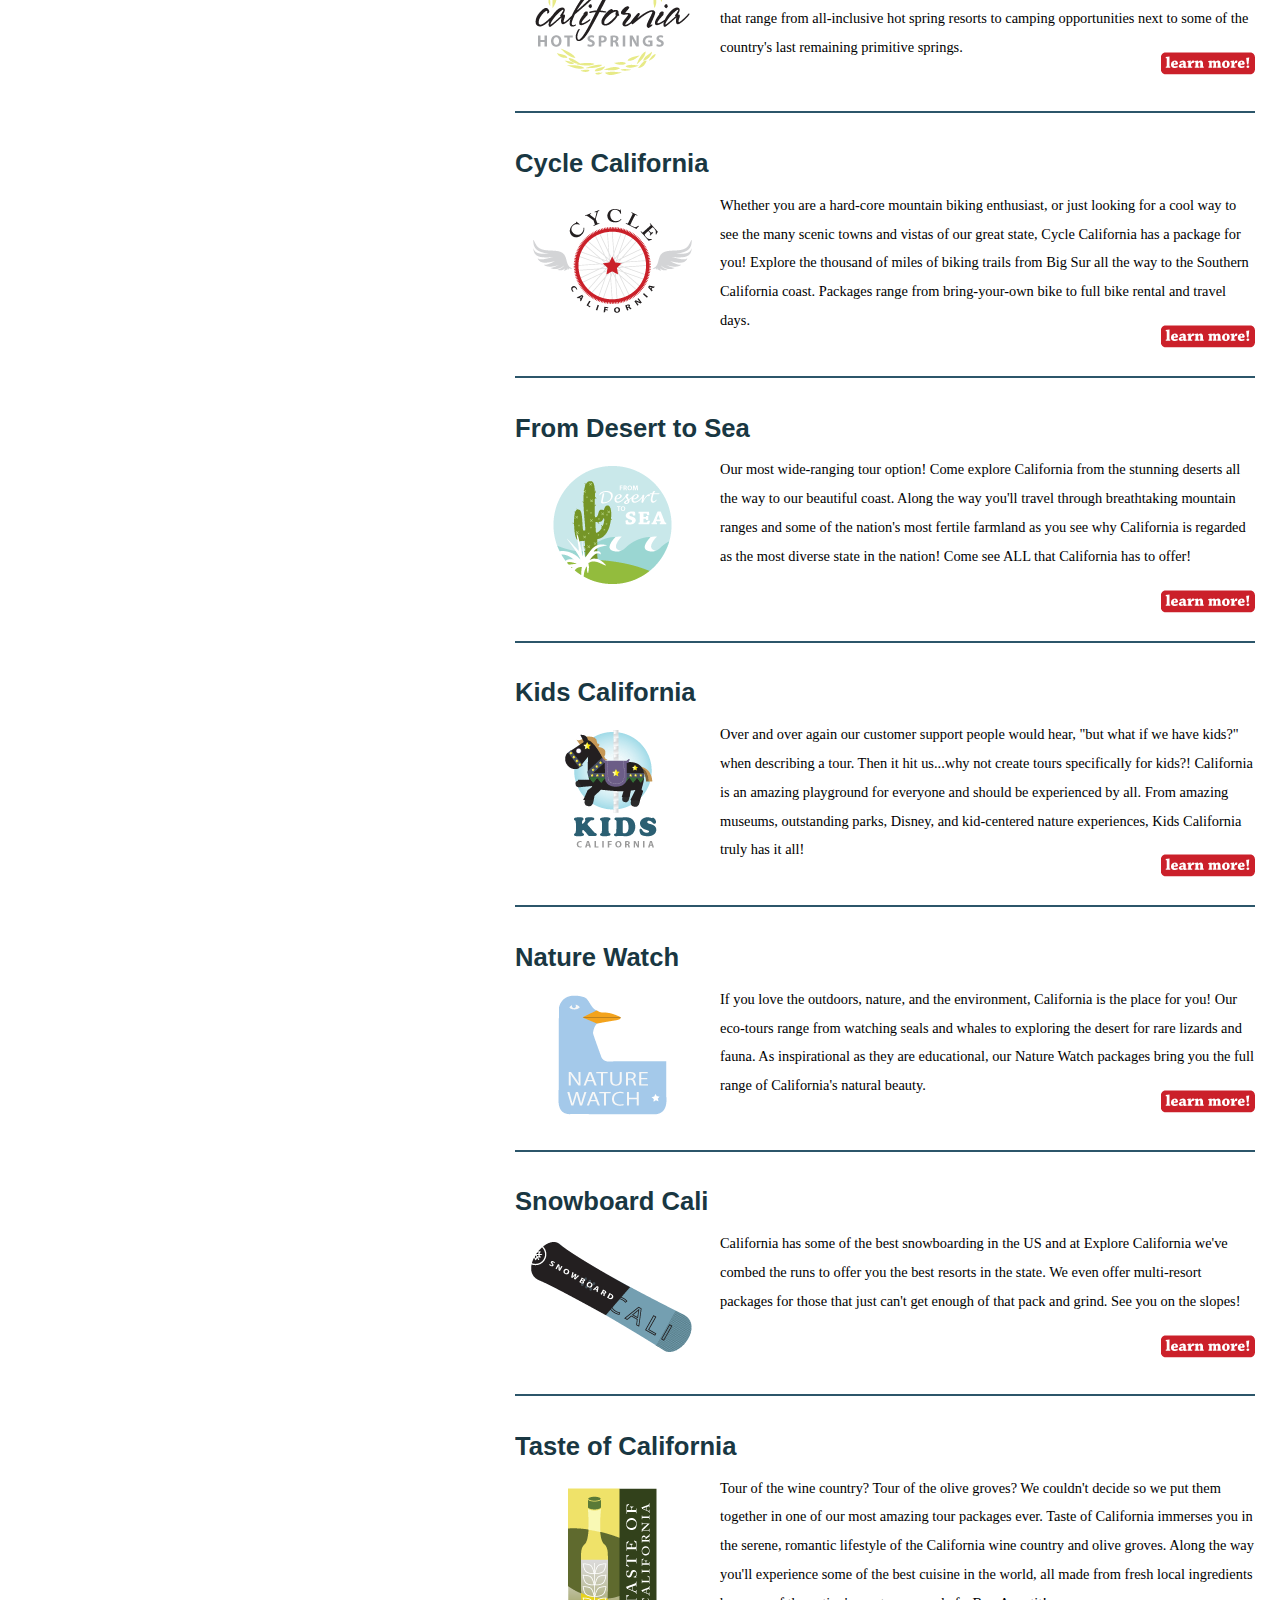
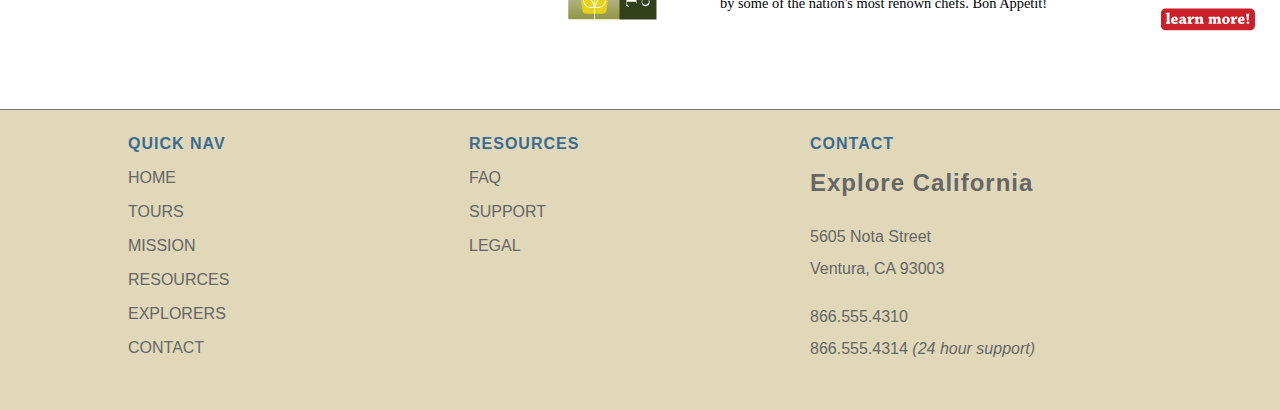
<file: tours.html>
hfdkjlsahlkfhdlksajhfl<!DOCTYPE html PUBLIC "-//W3C//DTD HTML 4.01 Transitional//EN"
   "http://www.w3.org/TR/html4/loose.dtd">
<html lang="en">
  <head>
    <meta http-equiv="Content-Type" content="text/html; charset=utf-8">
    <title>osama Explore wonderfull California: Tours</title>
    <link href="assets/stylesheets/main.css" rel="stylesheet" type="text/css" media="all">
    <script src="assets/javascripts/jquery-1.5.1.min.js"></script>
    <script src="assets/javascripts/jquery-ui-1.8.10.custom.min.js"></script>
    <script src="assets/javascripts/menus.js"></script>
  </head>
  <body>
    <div id="wrapper">

      <div id="mainHeader">
        <a href="index.html" title="home" class="logo">
          <div id="logo">
            <h1>Explore California - osama's version</h1>
          </div>
        </a>
        <div id="siteNav">
          <h1>Where do you want to go?</h1>
          <ul>
            <li><a href="tours.html" title="Our tours" class="current">Tours <br /><span class="tagline">follow our bliss</span></a>
              <ul>
                <li><a href="tours.html" title="Our tours">All Tours</a></li>
                <li><a href="tours.html" title="find tours">Tours by Activity</a></li>
                <li><a href="tours.html" title="find tours">Tours by Region</a></li>
                <li><a href="tours.html" title="find tours">Tour Finder</a></li>
              </ul>
            </li>
            <li><a href="mission.html" title="What we believe">Mission <br /><span class="tagline">what makes us different?</span></a></li>
            <li><a href="resources.html" title="planning resources">Resources <br /><span class="tagline">plan your trip</span></a>
              <ul>
                <li><a href="resources/faq.html" title="Got questions?">Tour FAQs</a></li>
                <li><a href="resources/additional_resources.html" title="additional resources">Tour Information</a></li>
                <li><a href="resources/terms.html" title="terms and conditions">Site Terms</a></li>
              </ul>
            </li>
            <li><a href="explorers.html" title="Our community">Explorers <br /><span class="tagline">join our community</span></a>
              <ul>
                <li><a href="explorers/join.html" title="join our community">Join the Explorers</a></li>
                <li><a href="blog/index.html" title="read our blog!">Read our Blog</a></li>
                <li><a href="explorers/gallery.html" title="contributor photos">Tour Photos</a></li>
                <li><a href="explorers/video.html" title="check out our podcast">Video podcast</a></li>
              </ul>
            </li>
            <li><a href="contact.html" title="contact us">Contact <br /><span class="tagline">we're listening</span></a>
              <ul>
                <li><a href="support.html" title="need help?">Support</a></li>
              </ul>
            </li>
          </ul>
        </div>
      </div>
  
      <div id="mainContent">
        <div id="contentHeader" class="hasCrumbs">
          <h1>Our Tours</h1>
          <div id="subLinks">
  		      <ul>
              <li><a href="tours.html" title="Our tours">All Tours</a></li>
              <li><a href="tours.html" title="find tours">Tours by Activity</a></li>
              <li><a href="tours.html" title="find tours">Tours by Region</a></li>
              <li><a href="tours.html" title="find tours">Tour Finder</a></li>
            </ul>
          </div>
        </div>
 
        <div id="mainArticle">
          <h1>Something for everyone</h1>
          <img src="assets/images/flag.jpg" alt="Our Tours" class="articleImage" />
          <div class="multiCol">
            <p>What type of California experience do you want to have? Are you looking for an exciting adventure? A chance to relax and get away from it all? Or maybe you're looking for a chance to do something entirely new and enriching! As you can see, we've got you covered. We offer tours that are as diverse as California itself! Select any of our tours learn more about pricing and available options.</p>
            <p>If you want to refine your search a bit, feel free to browse tours by <a href="tour_region.html">region</a> or <a href="tour_activity.html">activity</a>. You can even check out our cool interactive Tour Finder to help you choose the tour that will give you the best tour experience based on your specific preferences. If you have any questions about any of our tours, feel free to <a href="contact.html">contact us</a>, or check out our handy <a href="explorers/faq.html">FAQ</a> for a quick overview of our services.</p>
          </div>
 
          <div id="tourDescriptions">
            <div class="tourDescription">
              <h2>Backpack Cal</h2>
              <p><img src="assets/images/back_bug.gif" alt="Backpack Cal" width="195" height="120" />Explore California our favorite way...by foot! Get outdoors and into the millions of acres of forests, desert, and spectacular scenery that California is famous for. We have a wide range of backpacking tour options, from single day-trips to week long guided excursions. Find a comfortable pair of shoes and come hiking with us! <a href="tours/tour_detail_backpack_cal.html" title="Backpack Cal" class="more">learn more!</a></p>
            </div>

            <div class="tourDescription">
              <h2>California Calm</h2>
              <p><img src="assets/images/calm_desc_bug.gif" width="195" height="120" alt="California Calm" />Looking for a little relaxation? California Calm is our hand-picked collection of incredible California Spas and therapy retreats. Enjoy unbelievable massage treatments, beauty regimens, and active getaways. We've combed the entire state to find the finest spa experiences available...imagine that, we've even made choosing a spa retreat relaxing! <a href="tourDetail_calm.html" title="California Calm" class="more">learn more!</a></p>
            </div>
            <div class="tourDescription">
              <h2>California Hotsprings</h2>
              <p><img src="assets/images/springs_desc_bug.gif" width="195" height="120" alt="California Hot Springs" />Let's be honest, you have no idea what a hot spring is...do you? Well, we do, and we can't wait for you to experience the relaxing warmth of "nature's hot-tubs!" We offer packages that range from all-inclusive hot spring resorts to camping opportunities next to some of the country's last remaining primitive springs.<a href="tourDetail_hotsprings.html" title="California Hotsprings" class="more">learn more!</a></p>
            </div>
            <div class="tourDescription">
              <h2>Cycle California</h2>
              <p><img src="assets/images/cycle_desc_bug.gif" width="195" height="120" alt="Cycle California" />Whether you are a hard-core mountain biking enthusiast, or just looking for a cool way to see the many scenic towns and vistas of our great state, Cycle California has a package for you! Explore the thousand of miles of biking trails from Big Sur all the way to the Southern California coast. Packages range from bring-your-own bike to full bike rental and travel days. <a href="tourDetail_cycle.html" title="California Cycle" class="more">learn more!</a></p>
            </div>
            <div class="tourDescription">
              <h2>From Desert to Sea</h2>
              <p><img src="assets/images/desert_desc_bug.gif" width="195" height="120" alt="From Desert to Sea" />Our most wide-ranging tour option! Come explore California from the stunning deserts all the way to our beautiful coast. Along the way you'll travel through breathtaking mountain ranges and some of the nation's most fertile farmland as you see why California is regarded as the most diverse state in the nation! Come see ALL that California has to offer! <a href="tourDetail_desert.html" title="Desert to Sea" class="more">learn more!</a></p>
            </div>
            <div class="tourDescription">
              <h2>Kids California</h2>
              <p><img src="assets/images/kids_desc_bug.gif" width="195" height="120" />Over and over again our customer support people would hear, "but what if we have kids?" when describing a tour. Then it hit us...why not create tours specifically for kids?! California is an amazing playground for everyone and should be experienced by all. From amazing  museums, outstanding parks, Disney, and kid-centered nature experiences, Kids California truly has it all! <a href="tourDetail_kids.html" title="Kids California" class="more">learn more!</a></p>
            </div>
            <div class="tourDescription">
              <h2>Nature Watch</h2>
              <p><img src="assets/images/nature_desc_bug.gif" width="195" height="120" alt="Nature Watch" />If you love the outdoors, nature, and the environment, California is the place for you! Our eco-tours range from watching seals and whales to exploring the desert for rare lizards and fauna. As inspirational as they are educational, our Nature Watch packages bring you the full range of California's natural beauty. <a href="tourDetail_nature.html" title="Nature Watch" class="more">learn more!</a></p>
            </div>
            <div class="tourDescription">
              <h2>Snowboard Cali</h2>
              <p><img src="assets/images/snow_desc_bug.gif" width="195" height="120" alt="Snow Cali" />California has some of the best snowboarding in the US and at Explore California we've combed the runs to offer you the best resorts in the state. We even offer multi-resort packages for those that just can't get enough of that pack and grind. See you on the slopes! <a href="tourDetail_snowboard.html" title="Snowboard Cali" class="more">learn more!</a></p>
            </div>
            <div class="tourDescription">
              <h2>Taste of California</h2>
              <p><img src="assets/images/taste_desc_bug.gif" width="195" height="140" alt="Taste of California" />Tour of the wine country? Tour of the olive groves? We couldn't decide so we put them together in one of our most amazing tour packages ever. Taste of California immerses you in the serene, romantic lifestyle of the California wine country and olive groves. Along the way you'll experience some of the best cuisine in the world, all made from fresh local ingredients by some of the nation's most renown chefs. Bon Appetit! <a href="tourDetail_taste.html" title="Taste of California" class="more">learn more!</a></p>
            </div>
          </div>
        </div>
      </div>
  
      <div id="secondaryContent">
        <div id="specials" class="callOut">
          <h1>Monthly Specials</h1>
          <h2 class="top"><img src="assets/images/calm_bug.gif" alt="California Calm" width="75" height="75" />California Calm</h2>
          <p>Day Spa Package <br />
            <a href="tours/tour_detail_cycle.html">$250</a></p>
          <h2><img src="assets/images/desert_bug.gif" alt="From desert to sea" width="75" height="75" />From Desert to Sea</h2>
          <p>2 Day Salton Sea <br />
            <a href="tours/tour_detail_cycle.html">$350</a></p>
          <h2><img src="assets/images/backpack_bug.gif" alt="Backpack Cal" width="75" height="41" />Backpack Cal</h2>
          <p>Big Sur Retreat <br />
            <a href="tours/tour_detail_cycle.html">$620</a></p>
          <h2><img src="assets/images/taste_bug.gif" alt="Taste of California" width="75" height="75" />Taste of California</h2>
          <p>Tapas &amp; Groves <br />
            <a href="tours/tour_detail_taste.html">$150</a></p>
        </div>
        <div id="trivia" class="callOut">
          <h1>Did You Know?</h1>
          <p>Among the prehistoric species associated with the La Brea Tar Pits are mammoths, dire wolves, short-faced bears, ground sloths, and the state fossil of California, the sabertoothed cat, <em>Smilodon californicus</em>.</p>
        </div>
      </div>
      
      <div id="pageFooter">
        <div id="quickLinks">
          <h1>Quick Nav</h1>
          <ul id="quickNav">
            <li><a href="index.html" title="Our home page">Home</a></li>
            <li><a href="tours.html" title="Explore our tours">Tours</a></li>
            <li><a href="mission.html" title="What we think">Mission</a></li>
            <li><a href="resources.html" title="Guidance and planning">Resources</a></li>
            <li><a href="explorers.html" title="Join our community">Explorers</a></li>
            <li><a href="contact.html" title="Contact and support">Contact</a></li>
          </ul>
        </div>
        <div id="footerResources">
          <h1>Resources</h1>
          <ul id="quickNav">
            <li><a href="resources/faq.html" title="Our home page">FAQ</a></li>
            <li><a href="support.html" title="Need help?">Support</a></li>
            <li><a href="resources/legal.html" title="The fine print">Legal</a></li>
          </ul>
        </div>
        <div id="companyInfo">
          <h1>Contact</h1>
          <h2>Explore California</h2>
          <p>5605 Nota Street<br />
            Ventura, CA 93003</p>
          <p>866.555.4310<br />866.555.4314 <em>(24 hour support)</em></p>
        </div>
      </div>
    </div>
  </body>
</html>
</file>
<file: assets/stylesheets/main.css>
@charset "UTF-8";

/*style sheet for Explore California

©2012 lynda.com
This style sheet may be reused for personal education only
any reuse, educational or otherwise, without the expressed 
consent of lynda.com is prohibited.*/

/* -------- color guide ----------
#3c6b92 : main blue
#6acce2 : light blue
#2c566a : teal accent
#193742 : dark blue
#e1d8b9 : sand accent
#cb7d20 : orange accent
#51341a : brown
#995522 : dark orange (used for links or high contrast accents)
#cb202a : red accent (this color does not encode well, use only for small accents)
#896287 : purple
*/

/* to jump to a specific section search for the unique character pair at the front of each TOC section 
  <<<tip, highlight the special character and use the shortcut for Find Selection Cntr/Cmd + Shift + G >> */
  
  /* ----- Style sheet TOC ----------------
      ^1 Global constants
    ^2 Global classes
    ^3 Home page layout
    ^4 Base Layout styles
    ^5 Region detail styles
      ^5a Header
      ^5b Navigation
      ^5c Main Content
        ^5d data tables
        ^5e spotlight region
        ^5f forms
      ^5g Secondary Content
      ^5h Footer
*/


/* ^1 --------------------------- global constants -------------------------*/
/*limited reset*/
html, body, div, h1, h2, h3, h4, h5, h6, p, blockquote, address, span, em, strong, img, ol, ul, li {
  margin: 0;
  padding: 0;
  border: 0;
}

a:link, a:visited {
  color: #952;
  text-decoration: none;
}
a:hover, a:active {
  color: #cb7d20;
  border-bottom: 1px dashed #cb7d20;
}
p + h1 {
  margin-top: 1em;
  padding-top: 1em;
  border-top: 2px solid #999;
}
p {
  font-size: 1em;
  line-height: 2;
  margin: 0 0 1em;
}

body {
  font: 100% Georgia, "Times New Roman", Times, serif;
  background: #3C6B92;
}

/* ^2 ------ global classes -------- */
.clear {
  clear: both;
}
span.accent {
  display: block;
  text-align: right;
}
#mainContent img.articleImage {
  display: block;
  margin: 1em 0;
}
.callOut {
  background: #e1d8b9;
  padding: 25px;
  margin-bottom: 25px;
  -webkit-border-top-left-radius: 0px;
  -webkit-border-top-right-radius: 0px;
  -webkit-border-bottom-right-radius: 20px;
  -webkit-border-bottom-left-radius: 0px;
  -moz-border-radius-topleft: 0px;
  -moz-border-radius-topright: 0px;
  -moz-border-radius-bottomright: 20px;
  -moz-border-radius-bottomleft: 0px;
  border-top-left-radius: 0px;
  border-top-right-radius: 0px;
  border-bottom-right-radius: 20px;
  border-bottom-left-radius: 0px;
  width: 385px;
}
/* ^3 ------------- home page specfic layout styles ----------- */
#home #wrapper {
  background: #000 url(../images/home_page_back.jpg) no-repeat 0 100px;
}
#actionCall {
  height: 328px;
  clear: both;
  border-top: 1px solid #757575;
}
#actionCall h1{
  font: normal 2.8em Helvetica, Arial, sans-serif;
  color: #fff;
  text-shadow: 1px 0px 0px #000;
  filter: dropshadow(color=#000000, offx=1, offy=0); 
  margin: 70px 0 0 607px;
  letter-spacing:1px;
}
#actionCall a:link, #actionCall a:visited{
  border: none;
  width: 285px;
  height: 55px;
  background: url(../images/tour_badge.png) no-repeat;
  display:block;
  margin: 70px 0 0 783px;
}
#actionCall a:hover, #actionCall a:active{
  background-position: left bottom;
}
#actionCall h2{
  text-indent:-1000em;
}
#home #contentWrapper{
  margin: 0 25px;
  padding: 25px;
  background: #fff;
  background: rgba(255,255,255, 0.9);
  float: left;
  width: 1180px;
}
#home #mainContent {
  float: right;
  width: 700px;
  padding-right: 0;
  margin-right: 0;
}
#home #secondaryContent {
  float: left;
  width: 400px;
  margin-top: 0;
}
#home #mainContent h1, #home #secondaryContent h1 {
  margin: 1em 0 .5em;
  padding-top: 2em;
  border-top: 2px solid #999;
}
#home #mainContent h1:first-child, #home #secondaryContent h1:first-child {
  border: none;
  padding-top: 0;
  margin: 0 0 .25em;
}
#home #mainContent p + h1 {
  margin-top: 1em;
  padding-top: 1em;
  border-top: 2px solid #999;
}
#home #mainContent p {
  font-size: 1em;
  line-height: 2;
  margin: 1em 0;
}
#home #mainContent p.spotlight{
  padding-right: 200px;
  background: url(../images/cycle_logo.png) no-repeat top right;
}
#home video {
  margin: 1em 0;
}
#home p.videoText {
  width: 525px;
}
/* ^4 --------------------- base layout styles ------------------- */
#wrapper {
   position: relative;
  padding: 0;
  width: 1280px;
  margin: 25px auto 0;
  background: #fff;
  text-align: left;
  z-index: 1; /*fix for IE menu issues*/
}
#mainHeader {
  position: relative;
  float: left;
  z-index: 2; /*fix for IE menu issues*/
}
#mainContent {
  float: right;
  width: 740px;
  margin-right: 25px;
  overflow: hidden;
}
#secondaryContent {
  float: left;
  margin-top: 150px;
  width: 440px;
  padding-left: 25px;
}
#pageFooter {
  background: #e1d8b9;
  clear:both;
  overflow: auto;
  border-top: 1px solid #757575;
  height: 300px;
  width: 100%;
}
/* ^5----------------------- region-detail styles ------------------------ */
/*  header  ^5a*/

#mainHeader a.logo:hover {
  border: none;
}
#mainHeader a.logo{
  width: 192px;
  height: 237px;
  display: block;
  background: url(../images/logo.gif) no-repeat;
  position: absolute;
  top: -25px;
  left: 50px;
  text-indent: -1000em;
  z-index: 2000;
}

/* navigation ^5b*/
#siteNav h1 {
  display: none;
}
#siteNav ul {
  list-style: none;
  padding:0;
  margin:0;
  float: left;
}
#siteNav > ul {
  height: 100px;
  background-color: #b3b3b3;
  width: 1038px; /*add padding-left for total width*/
  padding-left: 242px; /*allow logo to clear*/
}
#siteNav ul > li {
  float: left;
  margin:2.5em 0 0;
  padding: 0;
  position: relative;
}
#siteNav li a:link, #siteNav li a:visited{
  display: block;
  padding: 0 25px;
  border-right: 2px solid #3c6b92;
  font: 1.1em Helvetica, Arial, sans-serif;
  text-transform: uppercase;
  color: #3c6b92;
  text-align: center;
  letter-spacing: .1em;
}
#siteNav li a.current, #siteNav li a.current:hover {
  color: #fff;
  cursor: default;
}
#siteNav li a:hover, #siteNav li a:active{
  color: #fff;
  border-bottom: none;
}
#siteNav li a:link span.tagline, #siteNav li a:visited span.tagline{
  font: italic .8em Georgia, "Times New Roman", Times, serif;
  color: #fff;
  text-transform: none;
  padding-top: .5em;
  letter-spacing: 0;
}
#siteNav li:last-child a{
  border-right: none;
}
#siteNav li ul {
  position: absolute;
  top: 30px;
  left: auto;
  display: none;
  -webkit-box-shadow: 2px 2px 5px #333;
  -moz-box-shadow: 2px 2px 5px #333;
  box-shadow: 2px 2px 5px #333;
  -moz-border-radius-topleft: 0px;
  -moz-border-radius-topright: 0px;
  -moz-border-radius-bottomright: 10px;
  -moz-border-radius-bottomleft: 10px;
  border-top-left-radius: 0px;
  border-top-right-radius: 0px;
  border-bottom-right-radius: 10px;
  border-bottom-left-radius: 10px; 
  width: 100%;
  background: #fff;
}
.no-js #siteNav li:hover ul, .no-js #siteNav li ul:hover{
  display: block;
}
#siteNav li ul li {
  float:none;
  padding: 0;
  margin:0;
}
#siteNav li ul a:link, #siteNav li ul a:visited {
  font:normal .7em Helvetica, Arial, sans-serif;
  line-height: 2.5em;
  text-align: center;
  color: #3c6b92;
  padding: 0 1em;
  display:block;
  border-right: none;
  letter-spacing: 0;
  border-bottom: 1px solid #3c6b92;
}
#siteNav li ul a:hover, #siteNav li ul a:active {
  color: #fff;
  background: #3c6b92;
}
/* mainContent ^5c */
#mainContent #contentHeader {
  margin-bottom: 6em;
}
/* keep headlines the same when crumbs are present */
#wrapper #mainContent div.hasCrumbs {
  margin-bottom: 4em;
}
#mainContent #contentHeader h1 {
  font: normal 1.2em Helvetica, Helvetica, Arial, sans-serif;
  padding-bottom: .1em;
  letter-spacing: 1px;
  border-bottom: 2px solid #3c6b92;
  color: #3c6b92;
  margin-top: 1.6em;
}
#mainContent #contentHeader #subLinks {
  display: none;
}
#mainContent h2{
  font: normal 1.4em Helvetica, Helvetica, Arial, sans-serif;
  color: #3c6b92;
  margin: 1em 0 0;
}
#mainContent h3{
  font: bold 1.2em Helvetica, Helvetica, Arial, sans-serif;
  color: #3c6b92;
  margin: 1em 0 0;
}
#mainContent #mainArticle {
  margin-bottom: 50px;
  float: left;
}
#mainContent #mainArticle pre {
  font-family: "Lucida Sans Unicode", "Lucida Grande", sans-serif;
  font-size: .9em;
  padding: 25px;
  background: #eee;
  border: 1px solid #ccc;
  margin-left: 25px;
  -webkit-border-top-left-radius: 0px;
  -webkit-border-top-right-radius: 0px;
  -webkit-border-bottom-right-radius: 20px;
  -webkit-border-bottom-left-radius: 0px;
  -moz-border-radius-topleft: 0px;
  -moz-border-radius-topright: 0px;
  -moz-border-radius-bottomright: 20px;
  -moz-border-radius-bottomleft: 0px;
  border-top-left-radius: 0px;
  border-top-right-radius: 0px;
  border-bottom-right-radius: 20px;
  border-bottom-left-radius: 0px;
  display: block;
}
#mainContent #mainArticle .multiCol {
  -moz-column-count: 2;
  -moz-column-gap: 25px;
  -webkit-column-count: 2;
  -webkit-column-gap: 25px;
  column-count: 2;
  column-gap: 25px;
}
#mainContent #mainArticle h1{
  font: normal 2em Helvetica, Arial, sans-serif;
  color: #3c6b92;
  margin: 1.2em 0 .2em;
}
#mainContent #mainArticle #supportOptions h2{
  font: normal 1.4em Helvetica, Arial, sans-serif;
  color: #2c566a;
}
#mainContent #mainArticle h2 span.tourCost {
  font-size: .8em;
  color: #666;
  font-style: italic;
  margin-top: .5em;
  display: block;
  border-bottom: 1px solid #666;
  padding-bottom: .25em;
  margin-bottom: 1em;
}
#mainContent #mainArticle ul {
  list-style: none;
  margin: 1em 0;
  padding: 0;
}
#mainContent #mainArticle ul ul{
  margin: 1.4em 0 1em 0;
}
#mainContent #mainArticle li {
  margin: 0 0 1.2em 2.4em;
  padding: 0 0 0 24px;
  background: url(../images/star_bullet.gif) no-repeat 0 2px;
  font-size: 1em;
  color: #51341a;
}
#mainContent #mainArticle li li{
  font-size: 100%;
  margin-bottom: .7em;
}
#mainContent #mainArticle ul.faqNav{
  -moz-column-count: 3;
    -moz-column-gap: 16px;
    -webkit-column-count: 3;
    -webkit-column-gap: 16px;
    column-count: 3;
    column-gap: 16px;
   padding: 0;
   width: 650px;
}
#mainContent #mainArticle ul.faqNav li{
  background: none;
  padding: 0;
  font-size: .8em;
}
#mainContent #mainArticle ul.faqNav a{
  background: #cb7d20;
  padding: 5px;
  font-family: Helvetica, Arial, sans-serif;
  color: #fff;
  width: 100%;
  display: block;
  text-align: center;
}
#mainContent #mainArticle ul.faqNav a:hover{
  background: #952;
  border: none;
}
#mainContent div.tourDescription {
  border-top: 2px solid #2c566a;
  float: left;
  clear: left;
  padding: 10px 0;
  margin-bottom: 15px;
}
#mainContent .tourDescription h2 {
  font-size: 1.6em;
  color: #193742;
  font-weight: bold;
  margin-bottom: .5em;
  clear: right;
}
#mainContent .tourDescription h3.price {
  font-size: 1.2em;
  font-family: Georgia, "Times New Roman", Times, serif;
  color: #666;
  font-weight: normal;
  font-style: italic;
  text-align: right;
  clear: right;
  margin: -1.6em 0 1em;
}
#mainContent .tourDescription p {
  font-size: .9em;
  line-height: 2;
}
#mainContent .tourDescription span.option {
  font-weight: bold;
  text-align: right;
  display:block;
}
#mainContent .tourDescription img {
  float: left;
  padding: 10px 10px 10px 0;
}
#mainContent .tourDescription a.more {
  display:block;
  float: right;
  width: 95px;
  height: 30px;
  background: url(../images/more_bug.gif) no-repeat left top;
  text-indent: -1000em;
  margin: 15px 0 0 15px;
}
#mainContent a.book {
  display:block;
  float: right;
  width: 95px;
  height: 30px;
  background: url(../images/book_bug.gif) no-repeat left top;
  text-indent: -1000em;
  margin: 15px 0 0 15px;
}
#mainContent a.detail {
  float: left;
}
#mainContent .tourDescription a.more:hover,#mainContent a.book:hover{
  background-position: right top;
  border: none;
}
#mainContent #mainArticle dl.faq {
  margin-bottom: 1em;
  padding-bottom: 1em;
  border-bottom: 1px solid #999;
}
#mainContent #mainArticle dl.faq dt {
  font: normal bold .9em Helvetica, Arial, sans-serif;
  padding: 0;
  margin: 1em 0 .5em;
  color: #333;
  letter-spacing: 1px;
}
#mainContent #mainArticle dl.faq dd {
  font-size: .9em;
  line-height: 1.4;
  color: #333;
  text-align: justify;
  margin: 0;
  padding: 0 0 0 2em;
}
#mainContent #mainArticle p a.top {
  text-align: right;
  padding-left: 30px;
  background: url(../images/return_top.gif) no-repeat;
  line-height: 20px;
  float: right;
}
#mainContent #mainArticle p a.top:hover {
  border: none;
  color: #333;
}
/* data tables ^5d */
/*simple tables*/
#mainContent table.simple {
  width: 90%;
  background: #c3cebc;
  border: none;
  margin: 1em 0 1em;
  border: 1px solid #666;
  border-collapse: collapse;
}
#mainContent table.small {
  width: 60%;
  border: none;
  margin: 1em 0 1em;
}
#mainContent table.simple thead{
  background: #555;
  border-bottom: 1px solid #000;
}
#mainContent table.simple thead th{
  font-size: .8em;
  font-weight: normal;
  text-align: left;
  padding: 0 10px;
  line-height: 2.6em;
  color: #fff;
}
#mainContent table.simple caption {
  text-transform: uppercase;
  font-weight: bold;
  font-size: 1.2em;
  text-align: left;
  font-family: Helvetica, Arial, sans-serif;
}
#mainContent table.simple caption time {
  font-size: .6em;
  font-style: italic;
  text-align: right;
  text-transform: lowercase;
  position: relative;
  right: 0;
  top: -1.4em;
  display: block;
}

#mainContent table.simple th, #mainContent table.simple td {
  font-family: Helvetica, Helvetica, Arial, sans-serif;
  font-size: .8em;
  padding-left: 1em;
  text-align: left;
  line-height: 3;
}
#mainContent table.simple td {
  border: 1px solid #666;
}
#mainContent table.small td {
  border: none;
}
#mainContent table.simple tr:nth-child(odd) {
  background: #e1d8b9;
}
/*complex tables*/
#mainContent table.complex {
  width: 95%;
  margin: 1em auto 1em;
  font-family: Helvetica, Helvetica, Arial, sans-serif;
  font-size: 0.9em;
  border-collapse: collapse;
  border: 1px solid #333;
  background: #e1d8b9;
}
#mainContent table.complex caption {
  text-transform: uppercase;
  font-weight: bold;
  font-size: 1.2em;
  text-align: left;
  font-family: Helvetica, Arial, sans-serif;
}
#mainContent table.complex th{
  font-size: 1em;
  font-weight: normal;
  text-align: left;
  padding: 0 10px;
  line-height: 2.6em;
  color: #FFF;
  background: #555;
  border-bottom: 1px solid #000;
}
#mainContent table.complex thead {
  background: url(../images/thead_back.gif) repeat-x left top;
  height: 40px;
}
#mainContent table.complex thead th {
  background: none;
  color: #000;
  text-align:left;
  border: 1px solid #333;
}
#mainContent table.complex td {
  padding: 0 10px;
  border: 1px solid #333;
  font-size: .8em;
}

#mainContent #trailType, #mainContent #trailPath, #mainContent #trailRating {
  background: #fff;
}
/* form styling ^5f */
#mainContent #mainArticle form p {
  color: #193742;
  margin: 0 0 20px 20px;
}
#mainContent #mainArticle form p.subHead {
  margin: 0 0 0 20px;
  clear: both;
}
#mainContent #mainArticle form label.subHead {
  display: block;
  float: none;
  margin: 0;
  width: auto;
}
#mainContent form {
  font: normal .9em Arial, Helvetica, sans-serif;
  color: #193742;
}
#mainContent fieldset {
  padding: 40px 20px 20px 20px;
  margin: 0 0 2em;
  background-color: #e1d8b9;
  width: 650px;
  border: none;
  position: relative;
  -webkit-border-top-left-radius: 20px;
  -webkit-border-top-right-radius: 0px;
  -webkit-border-bottom-right-radius: 0px;
  -webkit-border-bottom-left-radius: 0px;
  -moz-border-radius-topleft: 20px;
  -moz-border-radius-topright: 0px;
  -moz-border-radius-bottomright: 0px;
  -moz-border-radius-bottomleft: 0px;
  border-top-left-radius: 20px;
  border-top-right-radius: 0px;
  border-bottom-right-radius: 0px;
  border-bottom-left-radius: 0px;
}
#mainContent fieldset legend {
  padding: 0;
  margin: 0;
  color: #51341a;
}
#mainContent legend strong {
  position: absolute;
  margin-left: 20px;
  margin-top: 10px;
  font-size: 1.2em;
}
#mainContent input[type="text"], #mainContent input[type="email"],#mainContent input[type="password"],#mainContent input[type="tel"],#mainContent input[type="url"]{
  width: 350px;
  padding-right: 25px;
}
#mainContent textarea {
  width: 500px;
  height: 150px;
}
#mainContent form label{
  width: 80px;
  float: left;
  clear: left;
  margin-right: .50em;
}
#mainContent form label.inline {
  width: auto;
  float: none;
}

#mainContent #mainArticle form ol{
  list-style:none;
  margin: 0;
  padding: 0;
}
#mainContent #mainArticle form li {
  background: none;
  margin: 0;
  padding: 0;
}
#mainContent form input[required]{
  border-right: 4px solid #cb202a;
}
/*contact form*/
#mainContent form#frmContact .col1 {
  float: left;
  padding-left: 20px;
  margin-right: 20px;
  width: 160px;
  margin-bottom: 1em;
}
#mainContent form#frmContact .col2, #mainContent form#frmContact .col3 {
  float: left;
  margin-right: 20px;
  width: 170px;
}
#mainContent form#frmContact div p {
  margin: 0 0 .5em 0;
}
#mainContent form#frmContact div label {
  font-size: .9em;
  display: inline;
  float: none;
}
/* secondaryContent ^5g */
#secondaryContent h1 {
  font: normal 1.5em Helvetica, Arial, sans-serif;
  font-weight: normal;
  color: #3c6b92;
  padding-bottom: .1em;
  margin-bottom: 1em;
  border-bottom: 2px solid #3c6b92;
}
#secondaryContent #specials h2 {
  font-size: 1.2em;
  font-family: Helvetica, Arial, sans-serif;
  color: #193742;
  margin-bottom: 0;
  border-top: 2px solid #999;
  padding-top: 1em;
  font-weight: normal;
  clear: both;
  letter-spacing:1px;
}
#secondaryContent #specials h2.top {
  border:none;
  margin-top: 1em;
}
#secondaryContent #specials p {
  font-style: italic;
  text-align: right;
  margin: .5em 0;
  line-height: 1.6;
}
#secondaryContent #specials img {
  float: left;
  padding-bottom: 1em;
  padding-right: 2em;
}
/* footer region ^5h */  
#pageFooter div {
  float: left;
  width: 341px;
  padding-top: 25px;
}
#pageFooter div:first-child {
  margin-left: 128px;
}
#pageFooter div h1{
  font-family: Helvetica, Arial, sans-serif;
  font-size: 1em;
  letter-spacing:1px;
  color: #3c6b92;
  text-transform: uppercase;
  margin-bottom: 1em;
}
#pageFooter div h2{
  font-family: Helvetica, Arial, sans-serif;
  font-size: 1.5em;
  letter-spacing:1px;
  color: #666;
  margin-bottom: 1em;
}
#pageFooter div p{
  font-family: Helvetica, Arial, sans-serif;
  font-size: 1em;
  margin-bottom: 1em;
  color: #666;
}
#pageFooter div ul{
  list-style: none;
  margin: 0;
  padding:0;
}
#pageFooter div li {
  margin-bottom: 1em;
}
#pageFooter div li a:link, #pageFooter div li a:visited {
  font-family: Helvetica, Arial, sans-serif;
  text-transform: uppercase;
  color: #666;
}
#pageFooter div li a:hover, #pageFooter div li a:active {
  color: #fff;
  border: none;
}
</file>
